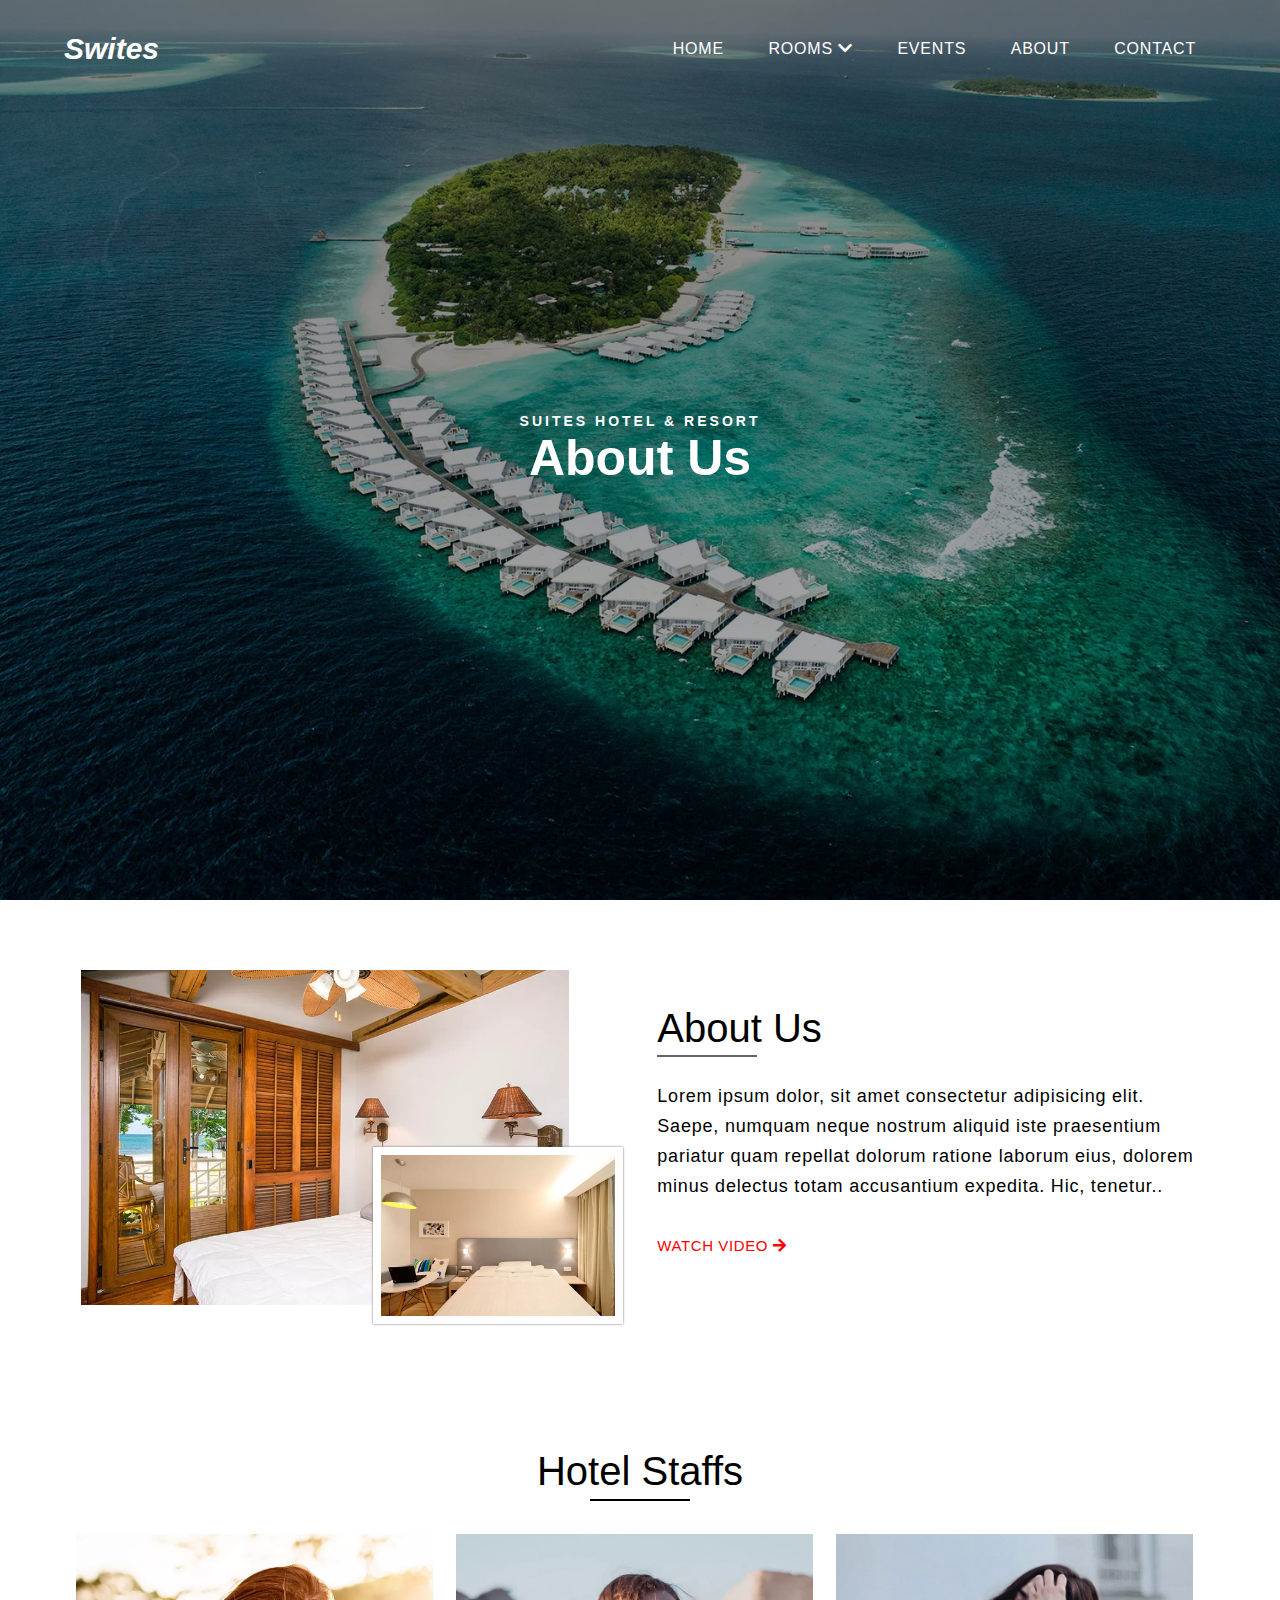
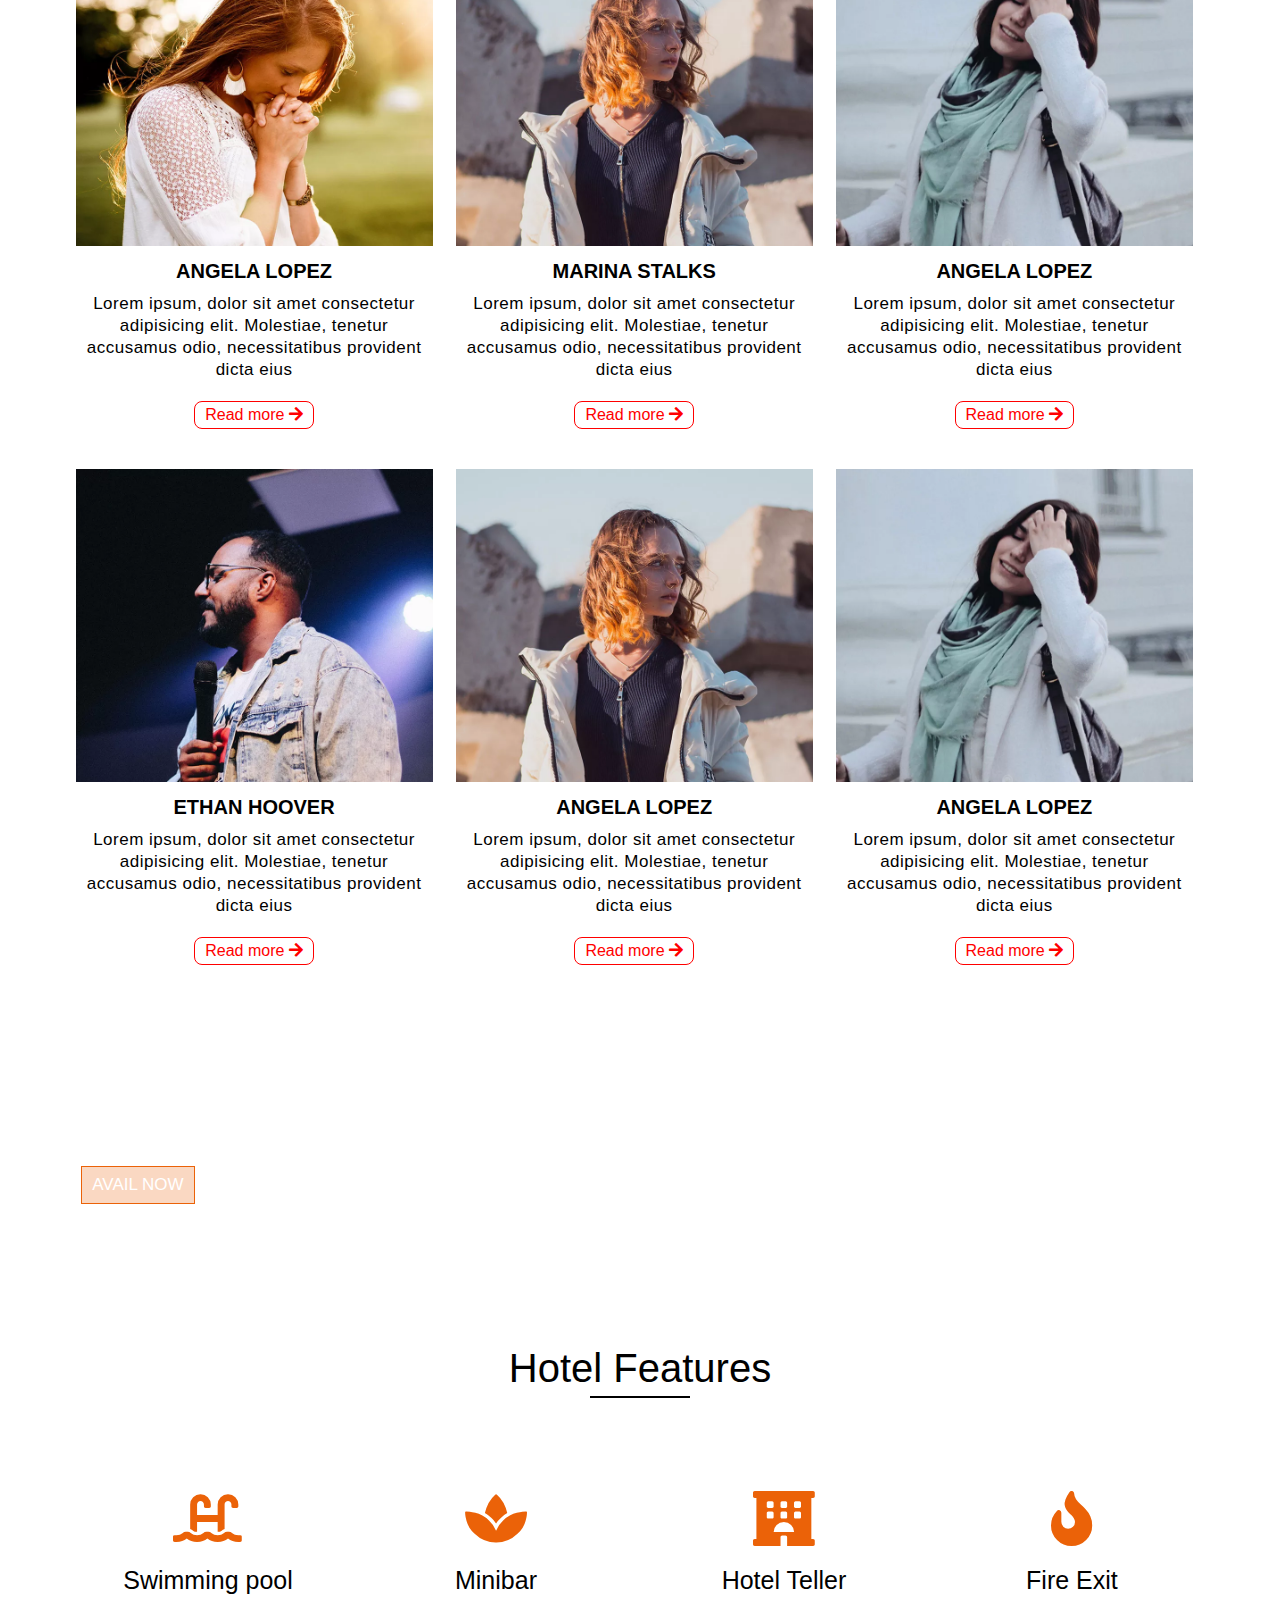
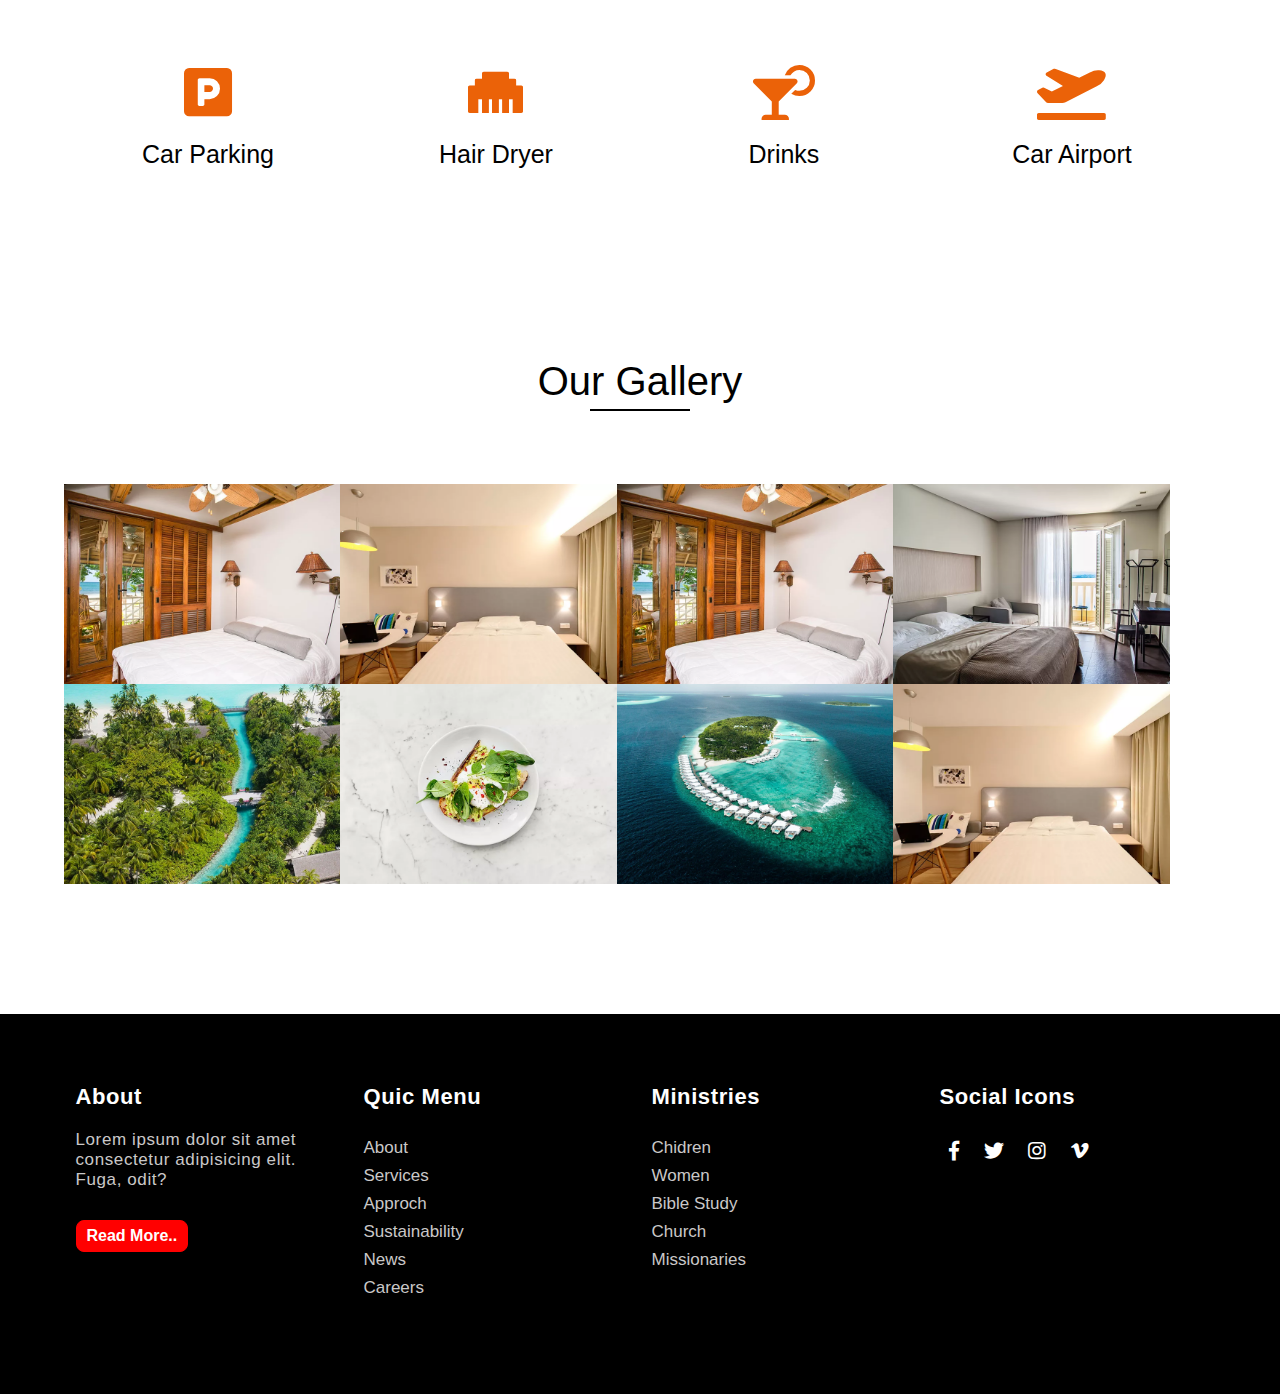
<file: about.html>
<!DOCTYPE html>
<html lang="en">
<head>
    <meta charset="UTF-8">
    <meta http-equiv="X-UA-Compatible" content="IE=edge">
    <meta name="viewport" content="width=device-width, initial-scale=1.0">
    <meta name="description" content="This is a agoni website. This design made by Mohammadullah Jewel">
    <title>Our Swites Website Design</title>

    <!-- ============================== CSS STYLESHEET ========================= -->
    <link rel="stylesheet" href="assets/css/animate.css">
    <link rel="stylesheet" href="assets/css/owl.carousel.min.css">
    <link rel="stylesheet" href="assets/fonts/FontAwesome/css/all.min.css">
    <link rel="stylesheet" href="assets/css/typograpy.css">
    <link rel="stylesheet" href="style.css">
    <link rel="stylesheet" href="assets/css/responsive.css">
</head>
<body>
    <!-- ======================= START HEADER SECTION ================ -->
    <section class="hero-section standard-hero">
        <header>
            <nav>
                <a href="index.html" class="logo">Swites</a>
                <ul class="menu">
                    <div class="close-btn"><i class="fas fa-times"></i></div>
                    <li><a class="activeBtn" href="index.html">Home</a></li>
                    <li class="dropdown" id="dropdown"><a href="#">Rooms <i class="fas fa-chevron-down"></i></a>
                        <ul class="dropdown-menu">
                            <li><a class="activeBtn" href="standardRooms.html">Standard Rooms</a></li>
                            <li><a class="activeBtn" href="familyRooms.html">Family Rooms</a></li>
                            <li><a class="activeBtn" href="singleRooms.html">Single Rooms</a></li>
                            <li class="dropdown2"><a class="activeBtn" href="rooms.html">Rooms <i class="fas fa-chevron-right"></i></a>
                                <ul class="sub-dropdown">
                                    <li><a class="activeBtn" href="america.html">America</a></li>
                                    <li><a class="activeBtn" href="europe.html">Europe</a></li>
                                    <li><a class="activeBtn" href="asia.html">Asia</a></li>
                                    <li><a class="activeBtn" href="africa.html">Africa</a></li>
                                </ul>
                            </li>
                        </ul>
                    </li>
                    <li><a class="activeBtn" href="events.html">Events</a></li>
                    <li><a class="activeBtn" href="about.html">About</a></li>
                    <li><a class="activeBtn" href="contact.html">Contact</a></li>
                </ul>
                <div class="open-btn"><i class="fas fa-bars"></i></div>
            </nav>
            <div class="hero-text">
                <small>Suites Hotel & Resort</small>
                <h2>About Us</h2>
            </div>
        </header>
    </section>
    <!-- ======================= END HEADER SECTION ================ -->
    <!-- ======================= START ABOUT SECTION ============== -->
    <section class="about-section sec-padding-3">
        <div class="container">
            <div class="row">
                <div class="col-md-6 col-lg-6">
                    <div class="video-img">
                        <img  class="v-img" src="assets/img/r1.png" alt="">
                        <img class="smallImg" src="assets/img/r2.png" alt="">
                    </div>
                </div>
                <div class="col-md-6 col-lg-6">
                    <div class="about-text">
                        <h2>About us</h2>
                        <p>Lorem ipsum dolor, sit amet consectetur adipisicing elit. Saepe, numquam neque nostrum aliquid iste praesentium pariatur quam repellat dolorum ratione laborum eius, dolorem minus delectus totam accusantium expedita. Hic, tenetur..</p>
                        <a href="#">Watch Video <i class="fas fa-arrow-right"></i></a>
                    </div>
                </div>
            </div>
        </div>
    </section>
    <!-- ======================= END ABOUT SECTION ============== -->
    <!-- ========================= START HOTEL STAFFS SECTION =================== -->
    <section class="staff-section sec-padding-3">
        <div class="container">
            <div class="title">
                <h2>Hotel Staffs</h2>
            </div>
            <div class="row2">
                <div class="col-lg-4 col-md-6">
                    <div class="staff-img">
                        <img src="assets/img/p1.png" alt="">
                    </div>
                    <div class="staff-text">
                        <h3>Angela Lopez</h3>
                        <p>Lorem ipsum, dolor sit amet consectetur adipisicing elit. Molestiae, tenetur accusamus odio, necessitatibus provident dicta eius </p>
                        <a href="#">Read more <i class="fas fa-arrow-right"></i></a>
                    </div>
                </div>
                <div class="col-lg-4 col-md-6">
                    <div class="staff-img">
                        <img src="assets/img/p3.png" alt="">
                    </div>
                    <div class="staff-text">
                        <h3>Marina Stalks</h3>
                        <p>Lorem ipsum, dolor sit amet consectetur adipisicing elit. Molestiae, tenetur accusamus odio, necessitatibus provident dicta eius </p>
                        <a href="#">Read more <i class="fas fa-arrow-right"></i></a>
                    </div>
                </div>
                <div class="col-lg-4 col-md-6">
                    <div class="staff-img">
                        <img src="assets/img/p2.png" alt="">
                    </div>
                    <div class="staff-text">
                        <h3>Angela Lopez</h3>
                        <p>Lorem ipsum, dolor sit amet consectetur adipisicing elit. Molestiae, tenetur accusamus odio, necessitatibus provident dicta eius </p>
                        <a href="#">Read more <i class="fas fa-arrow-right"></i></a>
                    </div>
                </div>
                <div class="col-lg-4 col-md-6">
                    <div class="staff-img">
                        <img src="assets/img/p4.png" alt="">
                    </div>
                    <div class="staff-text">
                        <h3>Ethan Hoover</h3>
                        <p>Lorem ipsum, dolor sit amet consectetur adipisicing elit. Molestiae, tenetur accusamus odio, necessitatibus provident dicta eius </p>
                        <a href="#">Read more <i class="fas fa-arrow-right"></i></a>
                    </div>
                </div>
                <div class="col-lg-4 col-md-6">
                    <div class="staff-img">
                        <img src="assets/img/p3.png" alt="">
                    </div>
                    <div class="staff-text">
                        <h3>Angela Lopez</h3>
                        <p>Lorem ipsum, dolor sit amet consectetur adipisicing elit. Molestiae, tenetur accusamus odio, necessitatibus provident dicta eius </p>
                        <a href="#">Read more <i class="fas fa-arrow-right"></i></a>
                    </div>
                </div>
                <div class="col-lg-4 col-md-6">
                    <div class="staff-img">
                        <img src="assets/img/p2.png" alt="">
                    </div>
                    <div class="staff-text">
                        <h3>Angela Lopez</h3>
                        <p>Lorem ipsum, dolor sit amet consectetur adipisicing elit. Molestiae, tenetur accusamus odio, necessitatibus provident dicta eius </p>
                        <a href="#">Read more <i class="fas fa-arrow-right"></i></a>
                    </div>
                </div>
            </div>
        </div>
    </section>
    <!-- ========================= END HOTEL STAFFS SECTION =================== -->
    <!-- ==================== START DISCOUNT SECTION ============== -->
    <section class="discount-section sec-padding-3">
        <div class="container">
            <div class="row">
                <div class="col-md-6 col-lg-6">
                    <div class="discount-text">
                        <h2>Summer Promo 50% Off</h2>
                        <a href="#">Avail Now</a>
                    </div>
                </div>
                <div class="col-md-6 col-lg-6">
                    <div class="discount-text">
                        <small>The Promo will start in</small>
                        <div class="promo-timer">
                            <div class="day timer">
                                <div class="num">00</div>
                                <div class="text">Days</div>
                            </div>
                            <div class="hour timer">
                                <div class="num">00</div>
                                <div class="text">hours</div>
                            </div>
                            <div class="min timer">
                                <div class="num">00</div>
                                <div class="text">minutes</div>
                            </div>
                            <div class="sec timer">
                                <div class="num">00</div>
                                <div class="text">seconds</div>
                            </div>
                        </div>
                    </div>
                </div>
            </div>
        </div>
    </section>
    <!-- ==================== END DISCOUNT SECTION ============== -->
    
    <!-- ================== START HOTEL SECTION =================== -->
    <section class="sec-padding-3">
        <div class="container">
            <div class="title">
                <h2>Hotel Features</h2>
            </div>
            <div class="hotel-box">
                <div class="row2">
                    <div class="col-sm-6 col-md-4 col-lg-3">
                        <div class="hotel-icon">
                            <i class="fas fa-swimming-pool"></i>
                            <h3>Swimming pool</h3>
                        </div>
                    </div>
                    <div class="col-sm-6 col-md-4 col-lg-3">
                        <div class="hotel-icon">
                            <i class="fas fa-spa"></i>
                            <h3>Minibar</h3>
                        </div>
                    </div>
                    <div class="col-sm-6 col-md-4 col-lg-3">
                        <div class="hotel-icon">
                            <i class="fas fa-hotel"></i>
                            <h3>Hotel Teller</h3>
                        </div>
                    </div>
                    <div class="col-sm-6 col-md-4 col-lg-3">
                        <div class="hotel-icon">
                            <i class="fas fa-fire"></i>
                            <h3>Fire Exit</h3>
                        </div>
                    </div>
                    <div class="col-sm-6 col-md-4 col-lg-3">
                        <div class="hotel-icon">
                            <i class="fas fa-parking"></i>
                            <h3>Car Parking</h3>
                        </div>
                    </div>
                    <div class="col-sm-6 col-md-4 col-lg-3">
                        <div class="hotel-icon">
                            <i class="fas fa-ethernet"></i>
                            <h3>Hair Dryer</h3>
                        </div>
                    </div>
                    <div class="col-sm-6 col-md-4 col-lg-3">
                        <div class="hotel-icon">
                            <i class="fas fa-cocktail"></i>
                            <h3>Drinks</h3>
                        </div>
                    </div>
                    <div class="col-sm-6 col-md-4 col-lg-3">
                        <div class="hotel-icon">
                            <i class="fas fa-plane-departure"></i>
                            <h3>Car Airport</h3>
                        </div>
                    </div>
                </div>
            </div>
        </div>
    </section>
    <!-- ================== END HOTEL SECTION =================== -->
    <!-- ================== START GALLERY SECTION ================ -->
    <section class="gallery-section sec-padding-3">
        <div class="our-gallery">
            <div class="container">
                <div class="title">
                    <h2>Our Gallery</h2>
                </div>
                <div class="gallery-img">
                    <div class="row2">
                        <div class="gl-img"><img src="assets/img/r1.png" alt=""></div>
                        <div class="gl-img"><img src="assets/img/r2.png" alt=""></div>
                        <div class="gl-img"><img src="assets/img/r3.png" alt=""></div>
                        <div class="gl-img"><img src="assets/img/r4.png" alt=""></div>
                        <div class="gl-img"><img src="assets/img/r5.png" alt=""></div>
                        <div class="gl-img"><img src="assets/img/r6.png" alt=""></div>
                        <div class="gl-img"><img src="assets/img/xhero_1.jpg.pagespeed.ic.WnC_CEjW9b.webp" alt=""></div>
                        <div class="gl-img"><img src="assets/img/r2.png" alt=""></div>
                    </div>
                </div>
            </div>
        </div>
    </section>
    <!-- ================== END GALLERY SECTION ================ -->
    <!-- ========================= START FOOTER SECTION ======= -->
    <footer class="sec-padding-3">
        <div class="container">
            <div class="row2">
                <div class="col-md-6 col-lg-3">
                    <div class="footer-content">
                        <h3>About</h3>
                        <p>Lorem ipsum dolor sit amet consectetur adipisicing elit. Fuga, odit?</p>
                        <a href="#" class="f-btn">Read More..</a>
                    </div>
                </div>
                <div class="col-md-6 col-lg-3">
                    <div class="footer-content">
                        <h3>Quic Menu</h3>
                        <ul>
                            <li><a href="#">About</a></li>
                            <li><a href="#">Services</a></li>
                            <li><a href="#">Approch</a></li>
                            <li><a href="#">Sustainability</a></li>
                            <li><a href="#">News</a></li>
                            <li><a href="#">Careers</a></li>
                        </ul>
                    </div>
                </div>
                <div class="col-md-6 col-lg-3">
                    <div class="footer-content">
                        <h3>Ministries</h3>
                        <ul>
                            <li><a href="#">Chidren</a></li>
                            <li><a href="#">Women</a></li>
                            <li><a href="#">Bible Study</a></li>
                            <li><a href="#">Church</a></li>
                            <li><a href="#">Missionaries</a></li>
                        </ul>
                    </div>
                </div>
                <div class="col-md-6 col-lg-3">
                    <div class="footer-content">
                        <h3>Social Icons</h3>
                        <div class="social-icons">
                            <a href="#"><i class="fab fa-facebook-f"></i></a>
                            <a href="#"><i class="fab fa-twitter"></i></a>
                            <a href="#"><i class="fab fa-instagram"></i></a>
                            <a href="#"><i class="fab fa-vimeo-v"></i></a>
                        </div>
                    </div>
                </div>
            </div>
            <div class="copyright-text">
                <p>Copyright &copy; 2021 All rights reserved | This template is redesigned by <i class="fas fa-heart"></i> Mohammadullah Jewel.</p>
            </div>
        </div>
    </footer>
    <!-- ========================= END FOOTER SECTION ====== -->






    <!-- ===================================== JAVASCRIPT ==================== -->
    <script src="assets/js/jquery-3.6.0.min.js"></script>
    <script src="assets/js/owl.carousel.min.js"></script>
    <script src="assets/js/wow.min.js"></script>
    <script src="assets/js/custom.js"></script>
</body>
</html>
</file>
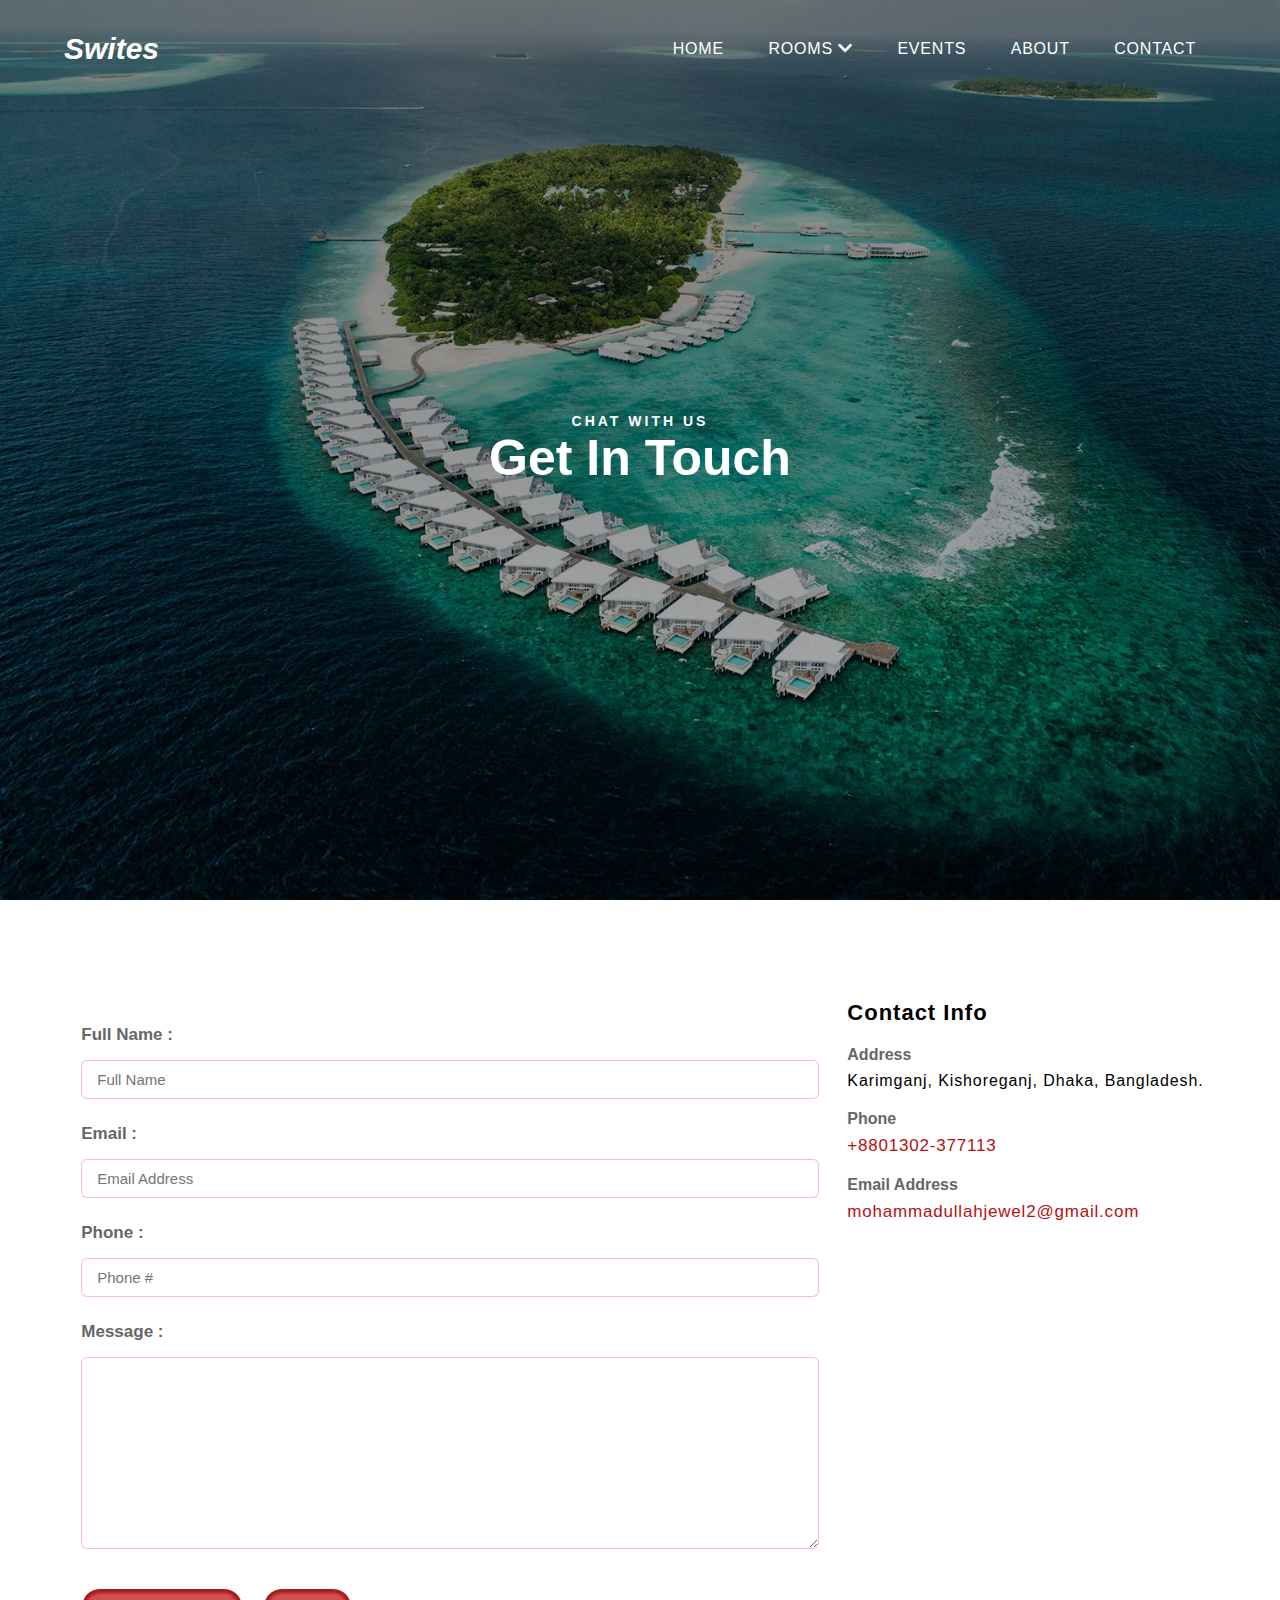
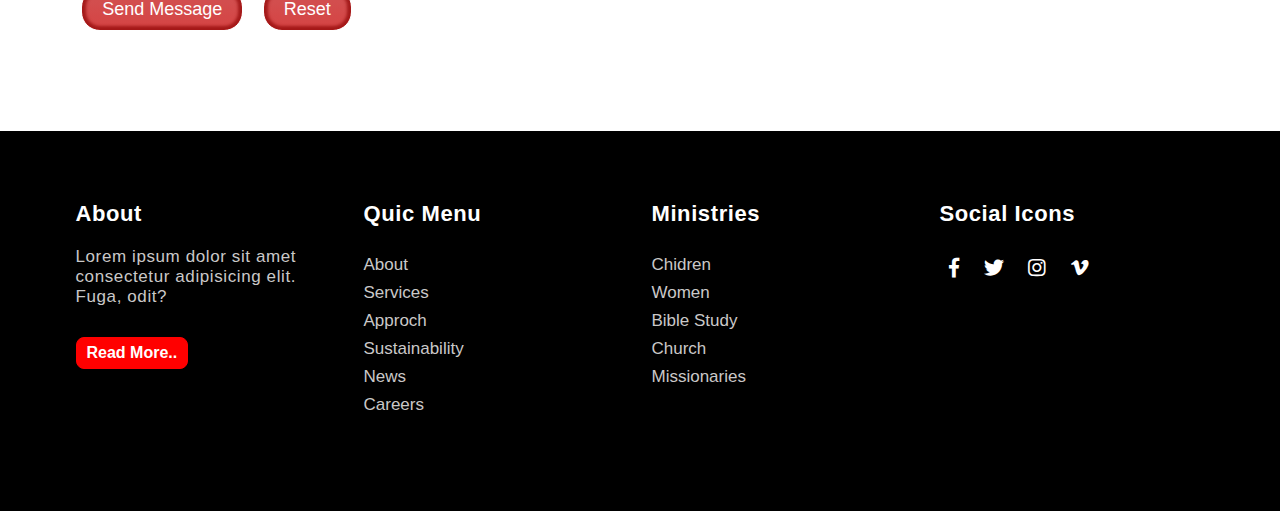
<file: contact.html>
<!DOCTYPE html>
<html lang="en">
<head>
    <meta charset="UTF-8">
    <meta http-equiv="X-UA-Compatible" content="IE=edge">
    <meta name="viewport" content="width=device-width, initial-scale=1.0">
    <meta name="description" content="This is a agoni website. This design made by Mohammadullah Jewel">
    <title>Our Swites Website Design</title>

    <!-- ============================== CSS STYLESHEET ========================= -->
    <link rel="stylesheet" href="assets/css/animate.css">
    <link rel="stylesheet" href="assets/css/owl.carousel.min.css">
    <link rel="stylesheet" href="assets/fonts/FontAwesome/css/all.min.css">
    <link rel="stylesheet" href="assets/css/typograpy.css">
    <link rel="stylesheet" href="style.css">
    <link rel="stylesheet" href="assets/css/responsive.css">
</head>
<body>
    <!-- ======================= START HEADER SECTION ================ -->
    <section class="hero-section standard-hero">
        <header>
            <nav>
                <a href="index.html" class="logo">Swites</a>
                <ul class="menu">
                    <div class="close-btn"><i class="fas fa-times"></i></div>
                    <li><a class="activeBtn" href="index.html">Home</a></li>
                    <li class="dropdown" id="dropdown"><a href="#">Rooms <i class="fas fa-chevron-down"></i></a>
                        <ul class="dropdown-menu">
                            <li><a class="activeBtn" href="standardRooms.html">Standard Rooms</a></li>
                            <li><a class="activeBtn" href="familyRooms.html">Family Rooms</a></li>
                            <li><a class="activeBtn" href="singleRooms.html">Single Rooms</a></li>
                            <li class="dropdown2"><a class="activeBtn" href="rooms.html">Rooms <i class="fas fa-chevron-right"></i></a>
                                <ul class="sub-dropdown">
                                    <li><a class="activeBtn" href="america.html">America</a></li>
                                    <li><a class="activeBtn" href="europe.html">Europe</a></li>
                                    <li><a class="activeBtn" href="asia.html">Asia</a></li>
                                    <li><a class="activeBtn" href="africa.html">Africa</a></li>
                                </ul>
                            </li>
                        </ul>
                    </li>
                    <li><a class="activeBtn" href="events.html">Events</a></li>
                    <li><a class="activeBtn" href="about.html">About</a></li>
                    <li><a class="activeBtn" href="contact.html">Contact</a></li>
                </ul>
                <div class="open-btn"><i class="fas fa-bars"></i></div>
            </nav>
            <div class="hero-text">
                <small>Chat with us</small>
                <h2>Get In Touch</h2>
            </div>
        </header>
    </section>
    <!-- ======================= END HEADER SECTION ================ -->
    <!-- ========================== START CONTACT SECTION ============= -->
    <section class="sec-padding-3 contact-section">
        <div class="container">
            <div class="row2">
                <div class="col-lg-7 col-md-12">
                    <div class="contact-form">
                        <form action="#" method="POST">
                            <div class="form-box">
                                <label for="name">Full Name : </label>
                                <input type="text" id="name" placeholder="Full Name" required>
                            </div>
                            <div class="form-box">
                                <label for="email">Email :</label>
                                <input type="email" id="email" placeholder="Email Address " required>
                            </div>
                            <div class="form-box">
                                <label for="phone">Phone :</label>
                                <input type="text" placeholder="Phone #" required>
                            </div>
                            <div class="form-box">
                                <label for="message">Message :</label>
                                <textarea name="" id="message" cols="30" rows="10" required></textarea>
                            </div>
                            <input type="submit" value="Send Message">
                            <input type="reset" value="Reset">
                        </form>
                    </div>
                </div>
                <div class="col-lg-4 col-md-12">
                    <div class="contact-info">
                        <h3>Contact Info</h3>
                        <h5>Address </h5>
                        <p>Karimganj, Kishoreganj, Dhaka, Bangladesh.</p>
                        <h5>Phone </h5>
                        <p class="red">+8801302-377113</p>
                        <h5>Email Address</h5>
                        <p class="red">mohammadullahjewel2@gmail.com</p>
                    </div>
                </div>
            </div>
        </div>
    </section>
    <!-- ========================== END CONTACT SECTION ============= -->






    <!-- ========================= START FOOTER SECTION ======= -->
    <footer class="sec-padding-3">
        <div class="container">
            <div class="row2">
                <div class="col-md-6 col-lg-3">
                    <div class="footer-content">
                        <h3>About</h3>
                        <p>Lorem ipsum dolor sit amet consectetur adipisicing elit. Fuga, odit?</p>
                        <a href="#" class="f-btn">Read More..</a>
                    </div>
                </div>
                <div class="col-md-6 col-lg-3">
                    <div class="footer-content">
                        <h3>Quic Menu</h3>
                        <ul>
                            <li><a href="#">About</a></li>
                            <li><a href="#">Services</a></li>
                            <li><a href="#">Approch</a></li>
                            <li><a href="#">Sustainability</a></li>
                            <li><a href="#">News</a></li>
                            <li><a href="#">Careers</a></li>
                        </ul>
                    </div>
                </div>
                <div class="col-md-6 col-lg-3">
                    <div class="footer-content">
                        <h3>Ministries</h3>
                        <ul>
                            <li><a href="#">Chidren</a></li>
                            <li><a href="#">Women</a></li>
                            <li><a href="#">Bible Study</a></li>
                            <li><a href="#">Church</a></li>
                            <li><a href="#">Missionaries</a></li>
                        </ul>
                    </div>
                </div>
                <div class="col-md-6 col-lg-3">
                    <div class="footer-content">
                        <h3>Social Icons</h3>
                        <div class="social-icons">
                            <a href="#"><i class="fab fa-facebook-f"></i></a>
                            <a href="#"><i class="fab fa-twitter"></i></a>
                            <a href="#"><i class="fab fa-instagram"></i></a>
                            <a href="#"><i class="fab fa-vimeo-v"></i></a>
                        </div>
                    </div>
                </div>
            </div>
            <div class="copyright-text">
                <p>Copyright &copy; 2021 All rights reserved | This template is redesigned by <i class="fas fa-heart"></i> Mohammadullah Jewel.</p>
            </div>
        </div>
    </footer>
    <!-- ========================= END FOOTER SECTION ====== -->






    <!-- ===================================== JAVASCRIPT ==================== -->
    <script src="assets/js/jquery-3.6.0.min.js"></script>
    <script src="assets/js/owl.carousel.min.js"></script>
    <script src="assets/js/wow.min.js"></script>
    <script src="assets/js/custom.js"></script>
</body>
</html>
</file>
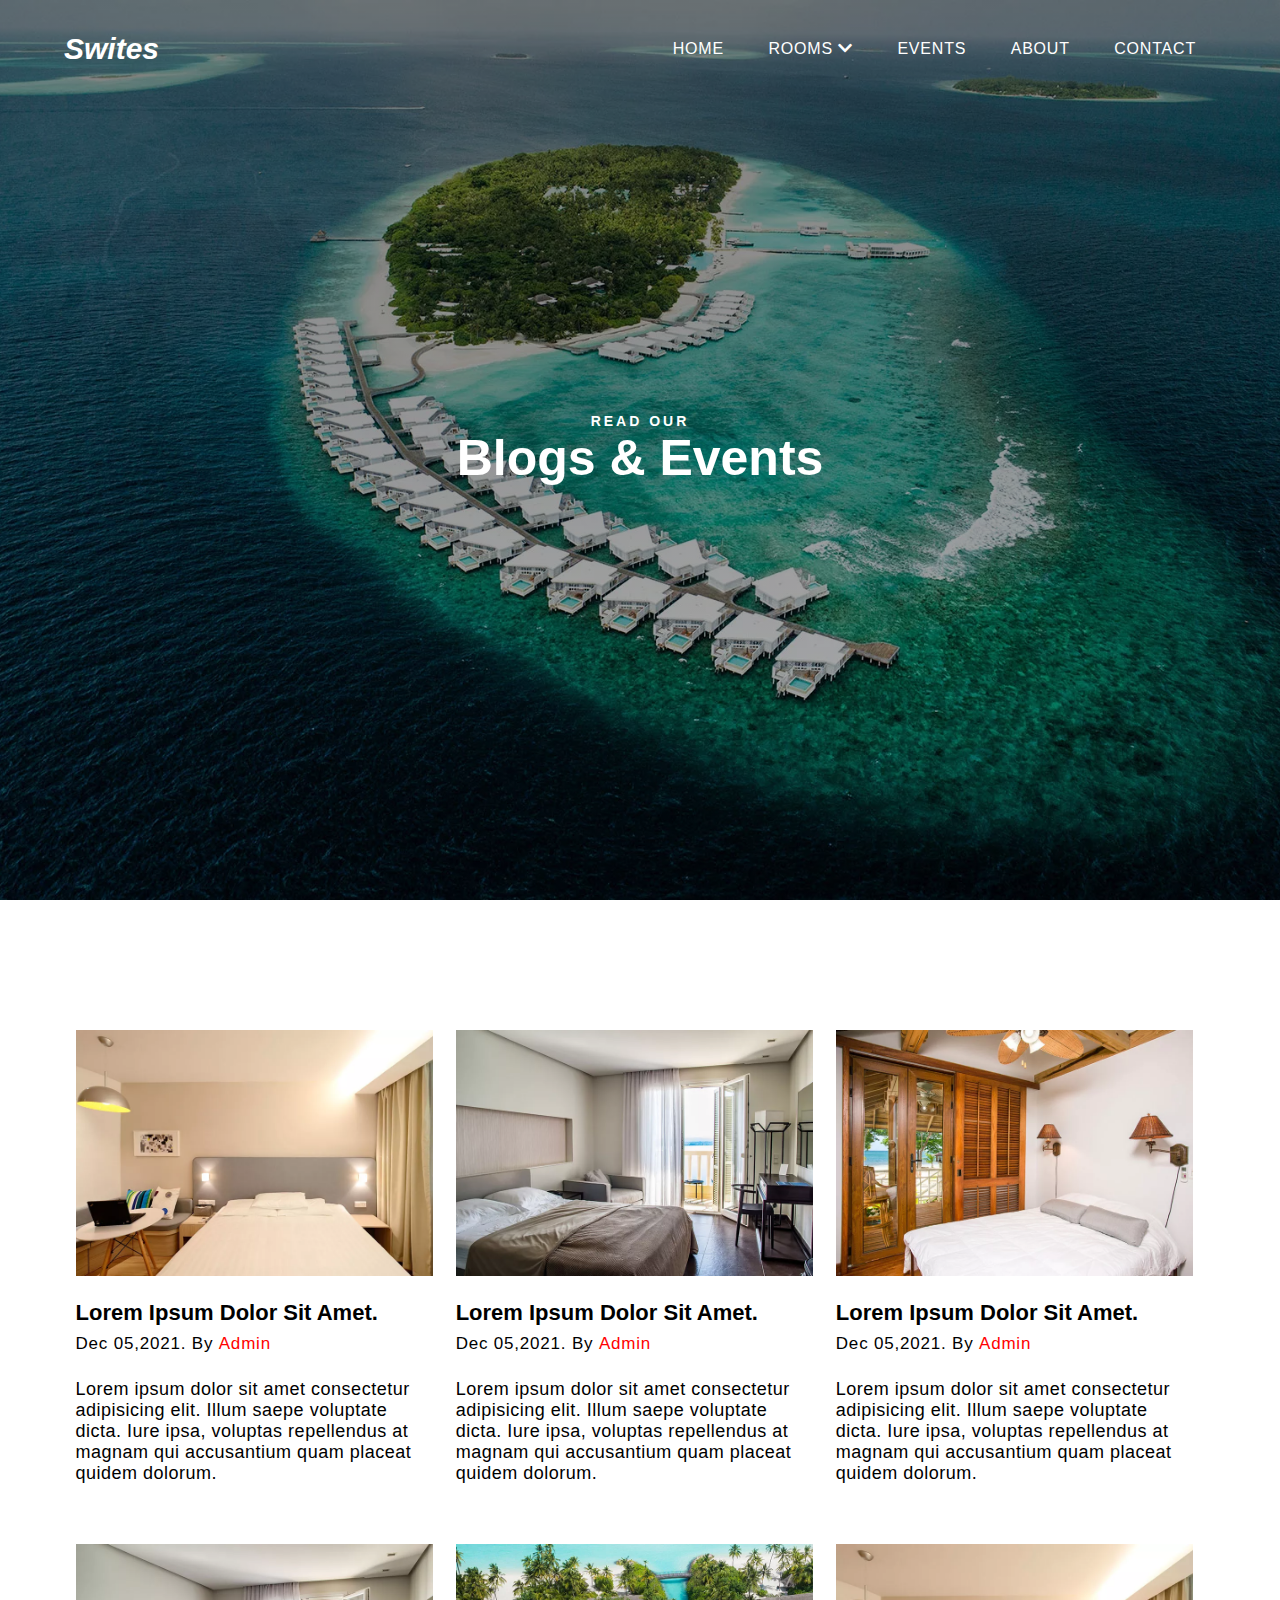
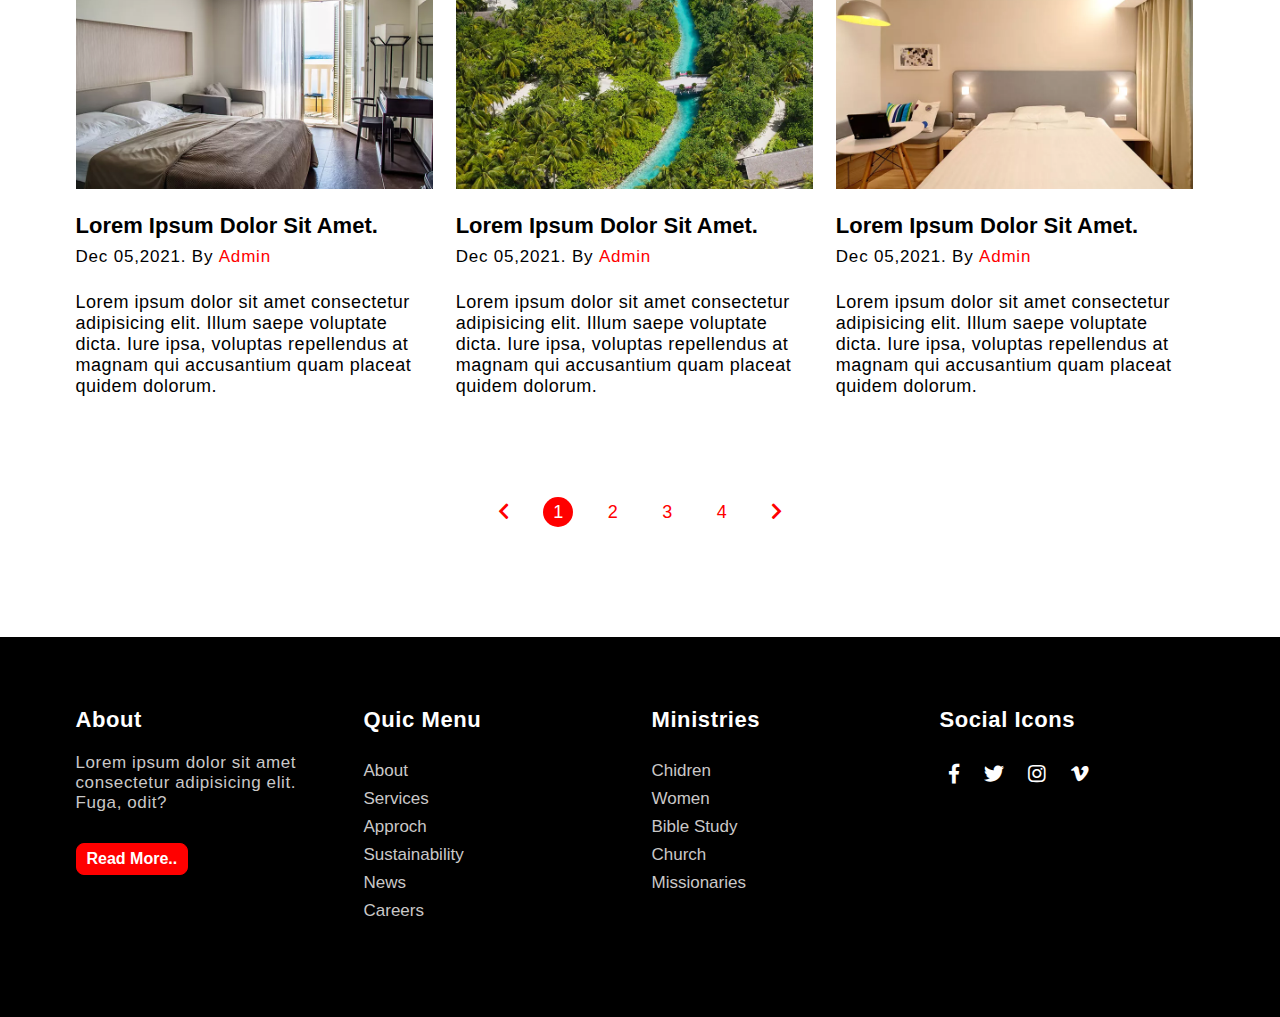
<file: events.html>
<!DOCTYPE html>
<html lang="en">
<head>
    <meta charset="UTF-8">
    <meta http-equiv="X-UA-Compatible" content="IE=edge">
    <meta name="viewport" content="width=device-width, initial-scale=1.0">
    <meta name="description" content="This is a agoni website. This design made by Mohammadullah Jewel">
    <title>Our Swites Website Design</title>

    <!-- ============================== CSS STYLESHEET ========================= -->
    <link rel="stylesheet" href="assets/css/animate.css">
    <link rel="stylesheet" href="assets/css/owl.carousel.min.css">
    <link rel="stylesheet" href="assets/fonts/FontAwesome/css/all.min.css">
    <link rel="stylesheet" href="assets/css/typograpy.css">
    <link rel="stylesheet" href="style.css">
    <link rel="stylesheet" href="assets/css/responsive.css">
</head>
<body>
    <!-- ======================= START HEADER SECTION ================ -->
    <section class="hero-section standard-hero">
        <header>
            <nav>
                <a href="index.html" class="logo">Swites</a>
                <ul class="menu">
                    <div class="close-btn"><i class="fas fa-times"></i></div>
                    <li><a class="activeBtn" href="index.html">Home</a></li>
                    <li class="dropdown" id="dropdown"><a href="#">Rooms <i class="fas fa-chevron-down"></i></a>
                        <ul class="dropdown-menu">
                            <li><a class="activeBtn" href="standardRooms.html">Standard Rooms</a></li>
                            <li><a class="activeBtn" href="familyRooms.html">Family Rooms</a></li>
                            <li><a class="activeBtn" href="singleRooms.html">Single Rooms</a></li>
                            <li class="dropdown2"><a class="activeBtn" href="rooms.html">Rooms <i class="fas fa-chevron-right"></i></a>
                                <ul class="sub-dropdown">
                                    <li><a class="activeBtn" href="america.html">America</a></li>
                                    <li><a class="activeBtn" href="europe.html">Europe</a></li>
                                    <li><a class="activeBtn" href="asia.html">Asia</a></li>
                                    <li><a class="activeBtn" href="africa.html">Africa</a></li>
                                </ul>
                            </li>
                        </ul>
                    </li>
                    <li><a class="activeBtn" href="events.html">Events</a></li>
                    <li><a class="activeBtn" href="about.html">About</a></li>
                    <li><a class="activeBtn" href="contact.html">Contact</a></li>
                </ul>
                <div class="open-btn"><i class="fas fa-bars"></i></div>
            </nav>
            <div class="hero-text">
                <small>Read Our</small>
                <h2>Blogs & Events</h2>
            </div>
        </header>
    </section>
    <!-- ======================= END HEADER SECTION ================ -->
    <!-- ======================== START UPCOMMING EVENT SECTION ============= -->
    <section class="upcomming-section sec-padding-3">
        <div class="container">
            <div class="upcomming-box">
                <div class="row2">
                    <div class="col-md-6 col-lg-4">
                        <div class="event-img">
                            <img src="assets/img/r2.png" alt="">
                        </div>
                        <div class="event-text">
                            <h3>Lorem ipsum dolor sit amet.</h3>
                            <h5>Dec 05,2021. By <a href="#">Admin</a></h5>
                            <p>Lorem ipsum dolor sit amet consectetur adipisicing elit. Illum saepe voluptate dicta. Iure ipsa, voluptas repellendus at magnam qui accusantium quam placeat quidem dolorum.</p>
                        </div>
                    </div>
                    <div class="col-md-6 col-lg-4">
                        <div class="event-img">
                            <img src="assets/img/r4.png" alt="">
                        </div>
                        <div class="event-text">
                            <h3>Lorem ipsum dolor sit amet.</h3>
                            <h5>Dec 05,2021. By <a href="#">Admin</a></h5>
                            <p>Lorem ipsum dolor sit amet consectetur adipisicing elit. Illum saepe voluptate dicta. Iure ipsa, voluptas repellendus at magnam qui accusantium quam placeat quidem dolorum.</p>
                        </div>
                    </div>
                    <div class="col-md-6 col-lg-4">
                        <div class="event-img">
                            <img src="assets/img/r1.png" alt="">
                        </div>
                        <div class="event-text">
                            <h3>Lorem ipsum dolor sit amet.</h3>
                            <h5>Dec 05,2021. By <a href="#">Admin</a></h5>
                            <p>Lorem ipsum dolor sit amet consectetur adipisicing elit. Illum saepe voluptate dicta. Iure ipsa, voluptas repellendus at magnam qui accusantium quam placeat quidem dolorum.</p>
                        </div>
                    </div>
                    <div class="col-md-6 col-lg-4">
                        <div class="event-img">
                            <img src="assets/img/r4.png" alt="">
                        </div>
                        <div class="event-text">
                            <h3>Lorem ipsum dolor sit amet.</h3>
                            <h5>Dec 05,2021. By <a href="#">Admin</a></h5>
                            <p>Lorem ipsum dolor sit amet consectetur adipisicing elit. Illum saepe voluptate dicta. Iure ipsa, voluptas repellendus at magnam qui accusantium quam placeat quidem dolorum.</p>
                        </div>
                    </div>
                    <div class="col-md-6 col-lg-4">
                        <div class="event-img">
                            <img src="assets/img/r5.png" alt="">
                        </div>
                        <div class="event-text">
                            <h3>Lorem ipsum dolor sit amet.</h3>
                            <h5>Dec 05,2021. By <a href="#">Admin</a></h5>
                            <p>Lorem ipsum dolor sit amet consectetur adipisicing elit. Illum saepe voluptate dicta. Iure ipsa, voluptas repellendus at magnam qui accusantium quam placeat quidem dolorum.</p>
                        </div>
                    </div>
                    <div class="col-md-6 col-lg-4">
                        <div class="event-img">
                            <img src="assets/img/r2.png" alt="">
                        </div>
                        <div class="event-text">
                            <h3>Lorem ipsum dolor sit amet.</h3>
                            <h5>Dec 05,2021. By <a href="#">Admin</a></h5>
                            <p>Lorem ipsum dolor sit amet consectetur adipisicing elit. Illum saepe voluptate dicta. Iure ipsa, voluptas repellendus at magnam qui accusantium quam placeat quidem dolorum.</p>
                        </div>
                    </div>
                </div>
            </div>
        </div>
    </section>
    <div class="container">
        <div class="pagination">
            <ul>
                <li><a href="#"><i class="fas fa-chevron-left"></i></a></li>
                <li><a href="#" class="active">1</a></li>
                <li><a href="#">2</a></li>
                <li><a href="#">3</a></li>
                <li><a href="#">4</a></li>
                <li><a href="#"><i class="fas fa-chevron-right"></i></a></li>
            </ul>
        </div>
    </div>
    <!-- ======================== END UPCOMMING EVENT SECTION ======== -->
    <!-- ========================= START FOOTER SECTION ======= -->
    <footer class="sec-padding-3">
        <div class="container">
            <div class="row2">
                <div class="col-md-6 col-lg-3">
                    <div class="footer-content">
                        <h3>About</h3>
                        <p>Lorem ipsum dolor sit amet consectetur adipisicing elit. Fuga, odit?</p>
                        <a href="#" class="f-btn">Read More..</a>
                    </div>
                </div>
                <div class="col-md-6 col-lg-3">
                    <div class="footer-content">
                        <h3>Quic Menu</h3>
                        <ul>
                            <li><a href="#">About</a></li>
                            <li><a href="#">Services</a></li>
                            <li><a href="#">Approch</a></li>
                            <li><a href="#">Sustainability</a></li>
                            <li><a href="#">News</a></li>
                            <li><a href="#">Careers</a></li>
                        </ul>
                    </div>
                </div>
                <div class="col-md-6 col-lg-3">
                    <div class="footer-content">
                        <h3>Ministries</h3>
                        <ul>
                            <li><a href="#">Chidren</a></li>
                            <li><a href="#">Women</a></li>
                            <li><a href="#">Bible Study</a></li>
                            <li><a href="#">Church</a></li>
                            <li><a href="#">Missionaries</a></li>
                        </ul>
                    </div>
                </div>
                <div class="col-md-6 col-lg-3">
                    <div class="footer-content">
                        <h3>Social Icons</h3>
                        <div class="social-icons">
                            <a href="#"><i class="fab fa-facebook-f"></i></a>
                            <a href="#"><i class="fab fa-twitter"></i></a>
                            <a href="#"><i class="fab fa-instagram"></i></a>
                            <a href="#"><i class="fab fa-vimeo-v"></i></a>
                        </div>
                    </div>
                </div>
            </div>
            <div class="copyright-text">
                <p>Copyright &copy; 2021 All rights reserved | This template is redesigned by <i class="fas fa-heart"></i> Mohammadullah Jewel.</p>
            </div>
        </div>
    </footer>
    <!-- ========================= END FOOTER SECTION ====== -->






    <!-- ===================================== JAVASCRIPT ==================== -->
    <script src="assets/js/jquery-3.6.0.min.js"></script>
    <script src="assets/js/owl.carousel.min.js"></script>
    <script src="assets/js/wow.min.js"></script>
    <script src="assets/js/custom.js"></script>
</body>
</html>
</file>
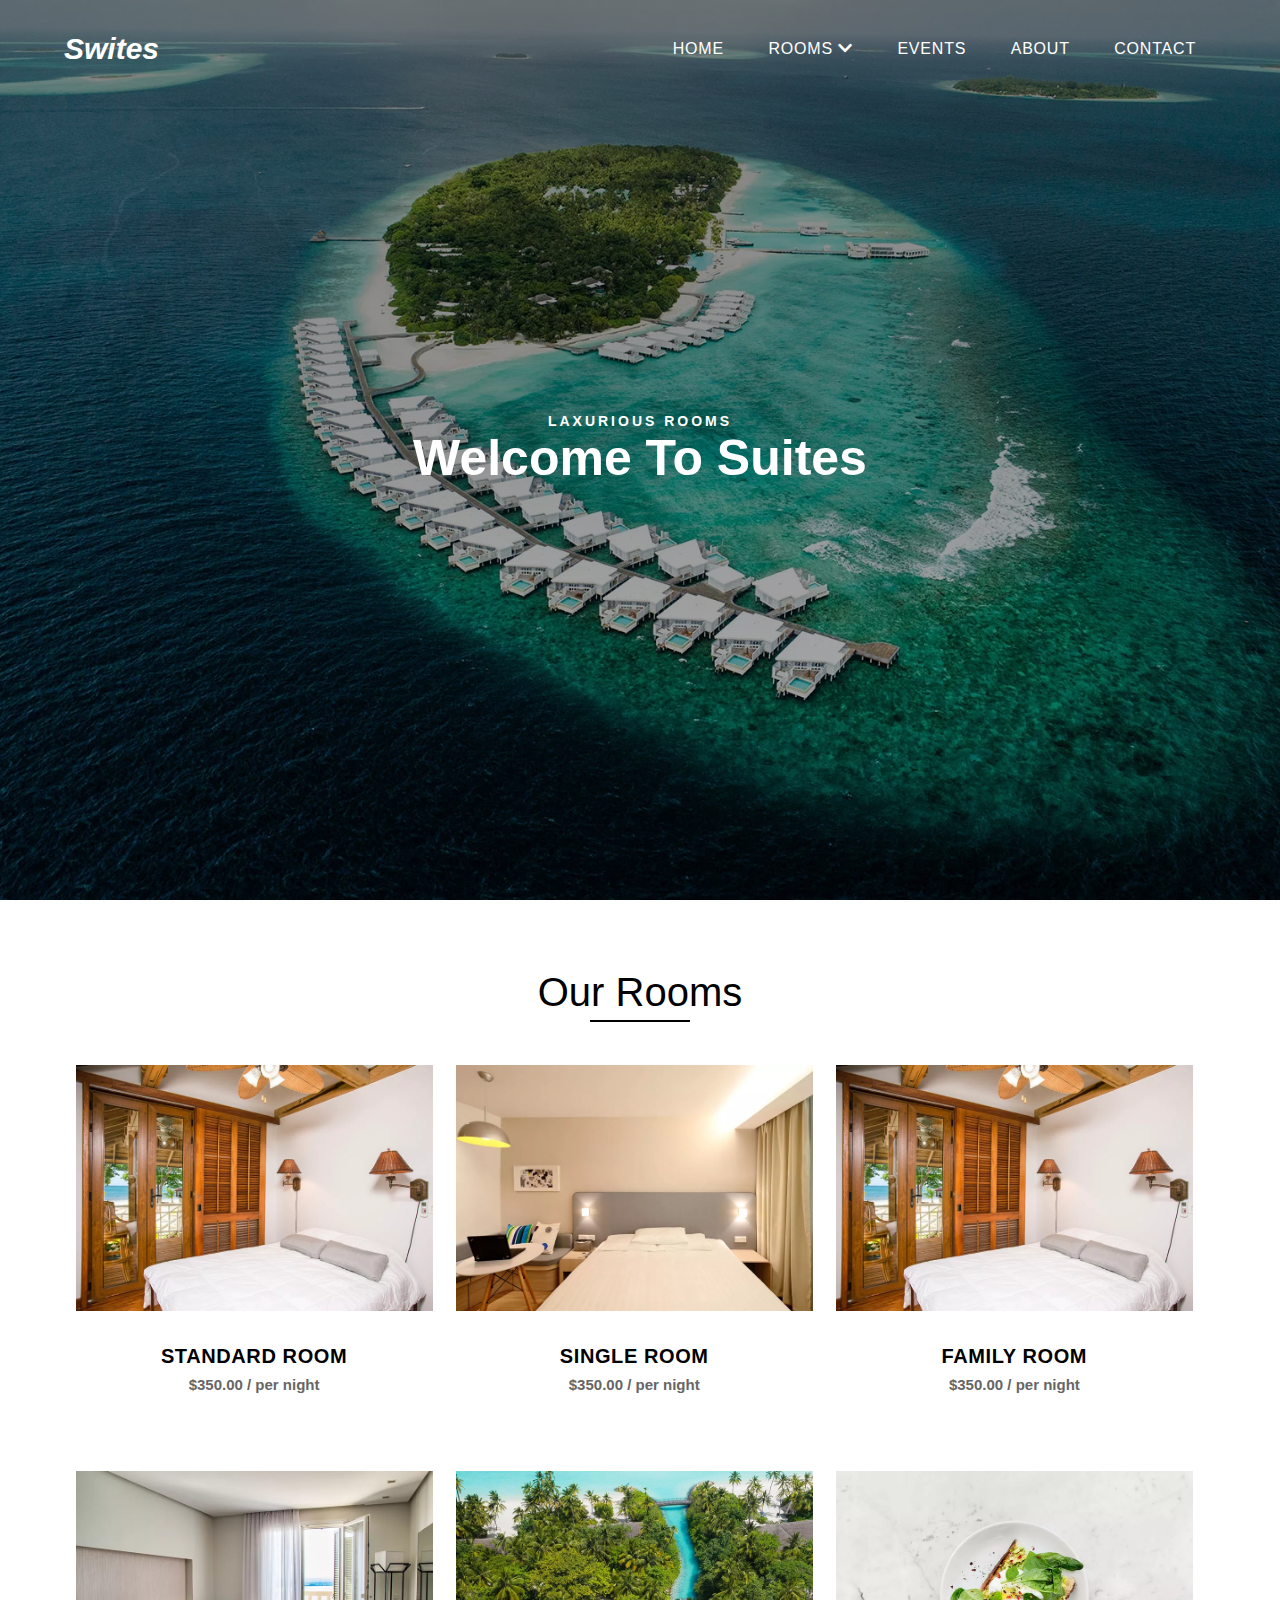
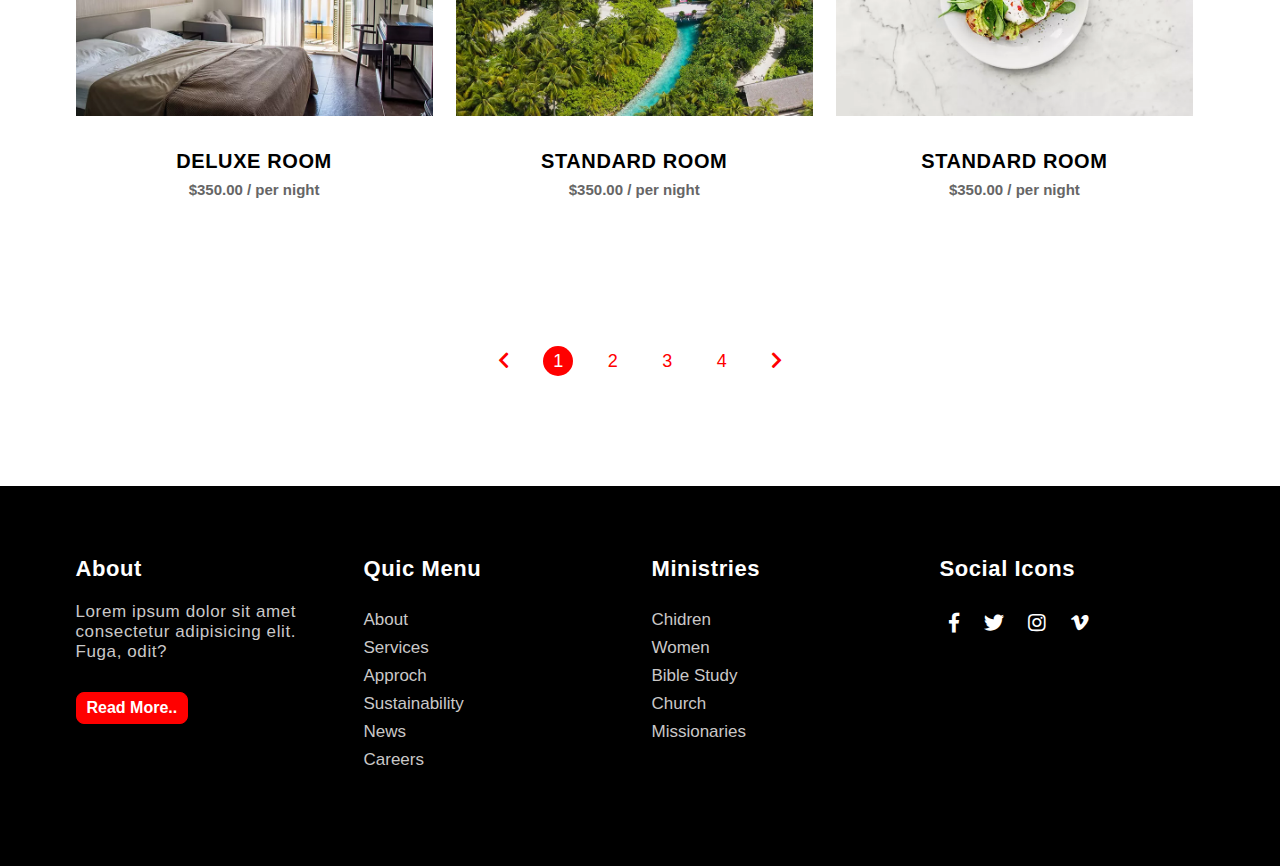
<file: standardRooms.html>
<!DOCTYPE html>
<html lang="en">
<head>
    <meta charset="UTF-8">
    <meta http-equiv="X-UA-Compatible" content="IE=edge">
    <meta name="viewport" content="width=device-width, initial-scale=1.0">
    <meta name="description" content="This is a agoni website. This design made by Mohammadullah Jewel">
    <title>Our Swites Website Design</title>

    <!-- ============================== CSS STYLESHEET ========================= -->
    <link rel="stylesheet" href="assets/css/animate.css">
    <link rel="stylesheet" href="assets/css/owl.carousel.min.css">
    <link rel="stylesheet" href="assets/fonts/FontAwesome/css/all.min.css">
    <link rel="stylesheet" href="assets/css/typograpy.css">
    <link rel="stylesheet" href="style.css">
    <link rel="stylesheet" href="assets/css/responsive.css">
</head>
<body>
    <!-- ======================= START HEADER SECTION ================ -->
    <section class="hero-section standard-hero">
        <header>
            <nav>
                <a href="index.html" class="logo">Swites</a>
                <ul class="menu">
                    <div class="close-btn"><i class="fas fa-times"></i></div>
                    <li><a class="activeBtn" href="index.html">Home</a></li>
                    <li class="dropdown" id="dropdown"><a class="activeBtn" href="#">Rooms <i class="fas fa-chevron-down"></i></a>
                        <ul class="dropdown-menu">
                            <li><a class="activeBtn" href="standardRooms.html">Standard Rooms</a></li>
                            <li><a class="activeBtn" href="familyRooms.html">Family Rooms</a></li>
                            <li><a class="activeBtn" href="singleRooms.html">Single Rooms</a></li>
                            <li class="dropdown2"><a class="activeBtn" href="rooms.html">Rooms <i class="fas fa-chevron-right"></i></a>
                                <ul class="sub-dropdown">
                                    <li><a class="activeBtn" href="america.html">America</a></li>
                                    <li><a class="activeBtn" href="europe.html">Europe</a></li>
                                    <li><a class="activeBtn" href="asia.html">Asia</a></li>
                                    <li><a class="activeBtn" href="africa.html">Africa</a></li>
                                </ul>
                            </li>
                        </ul>
                    </li>
                    <li><a class="activeBtn" href="events.html">Events</a></li>
                    <li><a class="activeBtn" href="about.html">About</a></li>
                    <li><a class="activeBtn" href="contact.html">Contact</a></li>
                </ul>
                <div class="open-btn"><i class="fas fa-bars"></i></div>
            </nav>
            <div class="hero-text">
                <small>laxurious rooms</small>
                <h2>Welcome to suites</h2>
            </div>
        </header>
    </section>
    <!-- ======================= END HEADER SECTION ================ -->
    <!-- ======================== START ROOM SECTION ============= -->
    <section class="sec-padding-3">
        <div class="container">
            <div class="title">
                <h2>Our Rooms</h2>
            </div>
            <div class="rooms-box">
                <div class="row2">
                    <div class="col-md-6 col-lg-4">
                        <div class="our-rooms">
                            <div class="img">
                                <img src="assets/img/r1.png" alt="">
                            </div>
                            <div class="rooms-text">
                                <h3>Standard Room</h3>
                                <small>$350.00 / per night</small>
                            </div>
                        </div>
                    </div>
                    <div class="col-md-6 col-lg-4">
                        <div class="our-rooms">
                            <div class="img">
                                <img src="assets/img/r2.png" alt="">
                            </div>
                            <div class="rooms-text">
                                <h3>Single Room</h3>
                                <small>$350.00 / per night</small>
                            </div>
                        </div>
                    </div>
                    <div class="col-md-6 col-lg-4">
                       <div class="our-rooms">
                        <div class="img">
                            <img src="assets/img/r3.png" alt="">
                        </div>
                        <div class="rooms-text">
                            <h3>Family Room</h3>
                            <small>$350.00 / per night</small>
                        </div>
                       </div>
                    </div>
                    <div class="col-md-6 col-lg-4">
                        <div class="our-rooms">
                            <div class="img">
                                <img src="assets/img/r4.png" alt="">
                            </div>
                            <div class="rooms-text">
                                <h3>Deluxe Room</h3>
                                <small>$350.00 / per night</small>
                            </div>
                        </div>
                    </div>
                    <div class="col-md-6 col-lg-4">
                       <div class="our-rooms">
                            <div class="img">
                                <img src="assets/img/r5.png" alt="">
                            </div>
                            <div class="rooms-text">
                                <h3>Standard Room</h3>
                                <small>$350.00 / per night</small>
                            </div>
                       </div>
                    </div>
                    <div class="col-md-6 col-lg-4">
                       <div class="our-rooms">
                            <div class="img">
                                <img src="assets/img/r6.png" alt="">
                            </div>
                            <div class="rooms-text">
                                <h3>Standard Room</h3>
                                <small>$350.00 / per night</small>
                            </div>
                       </div>
                    </div>
                </div>
            </div>
        </div>
    </section>
    <div class="container">
        <div class="pagination">
            <ul>
                <li><a href="#"><i class="fas fa-chevron-left"></i></a></li>
                <li><a href="#" class="active">1</a></li>
                <li><a href="#">2</a></li>
                <li><a href="#">3</a></li>
                <li><a href="#">4</a></li>
                <li><a href="#"><i class="fas fa-chevron-right"></i></a></li>
            </ul>
        </div>
    </div>
    <!-- ======================== END ROOM SECTION ============= -->
    <!-- ========================= START FOOTER SECTION ======= -->
    <footer class="sec-padding-3">
        <div class="container">
            <div class="row2">
                <div class="col-md-6 col-lg-3">
                    <div class="footer-content">
                        <h3>About</h3>
                        <p>Lorem ipsum dolor sit amet consectetur adipisicing elit. Fuga, odit?</p>
                        <a href="#" class="f-btn">Read More..</a>
                    </div>
                </div>
                <div class="col-md-6 col-lg-3">
                    <div class="footer-content">
                        <h3>Quic Menu</h3>
                        <ul>
                            <li><a href="#">About</a></li>
                            <li><a href="#">Services</a></li>
                            <li><a href="#">Approch</a></li>
                            <li><a href="#">Sustainability</a></li>
                            <li><a href="#">News</a></li>
                            <li><a href="#">Careers</a></li>
                        </ul>
                    </div>
                </div>
                <div class="col-md-6 col-lg-3">
                    <div class="footer-content">
                        <h3>Ministries</h3>
                        <ul>
                            <li><a href="#">Chidren</a></li>
                            <li><a href="#">Women</a></li>
                            <li><a href="#">Bible Study</a></li>
                            <li><a href="#">Church</a></li>
                            <li><a href="#">Missionaries</a></li>
                        </ul>
                    </div>
                </div>
                <div class="col-md-6 col-lg-3">
                    <div class="footer-content">
                        <h3>Social Icons</h3>
                        <div class="social-icons">
                            <a href="#"><i class="fab fa-facebook-f"></i></a>
                            <a href="#"><i class="fab fa-twitter"></i></a>
                            <a href="#"><i class="fab fa-instagram"></i></a>
                            <a href="#"><i class="fab fa-vimeo-v"></i></a>
                        </div>
                    </div>
                </div>
            </div>
            <div class="copyright-text">
                <p>Copyright &copy; 2021 All rights reserved | This template is redesigned by <i class="fas fa-heart"></i> Mohammadullah Jewel.</p>
            </div>
        </div>
    </footer>
    <!-- ========================= END FOOTER SECTION ====== -->






    <!-- ===================================== JAVASCRIPT ==================== -->
    <script src="assets/js/jquery-3.6.0.min.js"></script>
    <script src="assets/js/owl.carousel.min.js"></script>
    <script src="assets/js/wow.min.js"></script>
    <script src="assets/js/custom.js"></script>
</body>
</html>
</file>
<file: assets/css/typograpy.css>
*{margin:0;padding:0;box-sizing: border-box;}
a{text-decoration: none;} li{list-style: none;}
.sec-padding{padding:30px 0;}.sec-padding-2{padding:20px 0;} .sec-padding-3{padding:50px 0;}
img{width:100%;}
.btn{display: inline-block; text-decoration: none; padding:5px 10px; background:#6e6e6e; color:#fff;}
.container{width:90%; margin:auto;overflow: hidden;}
.container-fluid{width:100%; margin:auto; padding:0 20px;overflow: hidden;}
.container-full{width:100%; margin: auto; padding: 0; overflow: hidden;}
.row{display: -webkit-flex; display: -ms-flexbox; display: flex; align-items: center; justify-content: center;flex-wrap: wrap;}
.row2{display: -webkit-flex; display: -ms-flexbox; display: flex; align-items: flex-start; justify-content: flex-start;flex-wrap: wrap;}
:root{--primary-color:#bf1eec;--secondary-color:#3960e2; --info-color:#7b1bf0;--bg-color:#ddf1f3ce; --danger-color:#6d1629f5;}
body{font-family:'Segoe UI', Tahoma, Geneva, Verdana, sans-serif;}
 /* ============================= RESPONSIVE  */
@media screen and (min-width:992px) {
    .col-lg-12{flex-basis: 96%; margin: 20px 1.5%;}
    .col-lg-8 {flex-basis: 70%; margin:20px 1.5%;}
    .col-lg-7 {flex-basis: 64%; margin:20px 1.5%;}
    .col-lg-6{flex-basis: 47%; margin: 20px 1.5%;}
    .col-lg-4{flex-basis:31%; margin: 20px 1%;}
    .col-lg-3{flex-basis: 23%;margin: 20px 1%;}
    .col-lg-2{flex-basis:14%; margin: 20px 1%;}
}
@media screen and (max-width:991px) {
    .col-md-12{flex-basis: 96%; margin: 20px 1.5%;}
    .col-md-8 {flex-basis: 70%; margin:20px 1.5%;}
    .col-md-7 {flex-basis: 64%; margin:20px 1.5%;}
    .col-md-6{flex-basis: 47%; margin: 20px 1.5%;}
    .col-md-4{flex-basis:31%; margin: 20px 1%;}
    .col-md-3{flex-basis: 23%;margin: 20px 1%;}
    .col-md-2{flex-basis:14%; margin: 20px 1%;}
    #toggle-navigation{display: none;}
}
@media screen and (max-width:768px) {
    .col-sm-12{flex-basis: 96%; margin: 20px 1.5%;}
    .col-sm-8 {flex-basis: 70%; margin:20px 1.5%;}
    .col-sm-7 {flex-basis: 64%; margin:20px 1.5%;}
    .col-sm-6{flex-basis: 47% !important; margin: 20px 1.5%;}
    .col-sm-4{flex-basis:31%; margin: 20px 1%;}
    .col-sm-3{flex-basis: 23%; margin: 20px 1%;}
    .col-sm-2{flex-basis:14%; margin: 20px 1%;}
    /* .row,.row2{flex-direction: column;} */
    .navigation .nav{top:151px;}
    .col-md-6{flex-basis: 100%;}
    .col-md-4{flex-basis:100% ;}
    .col-md-3{flex-basis:100% ;}
    .col-md-2{flex-basis:100% ;}
    .col{flex-basis:100% ;}
}
</file>
<file: style.css>
/* ===================== START HEADER SECTION ======= */
.hero-section{
    position: relative;
    width: 100%;
    height: 100vh;
    background-image:linear-gradient(rgba(0,0,0,0.5),rgba(0,0,0,0.3)), url('assets/img/bg3.png');
    background-size:cover;
    background-position:center;
    display: flex;
    align-items: center;
    justify-content: center;
}
header nav{
    position:absolute;
    top: 0;
    left: 0;
    width:100%;
    padding: 20px 5%;
    margin: auto;
    /* background-color: rgba(48, 216, 160, 0.432); */
    display: flex;
    align-items: center;
    justify-content: space-between;
    
}
header nav .logo{
    font-size:30px;
    color:#fff;
    font-weight: 600;
    font-style: italic;
}
header nav ul li{
    display: inline-block;
    margin: 20px;
}
header nav ul li a{
    font-size: 16px;
    color: #fff;
    font-weight: 400;
    letter-spacing: 0.8px;
    text-transform: uppercase;
    display: block;
    transition: 0.5s all ease;
}
header nav ul li a:hover,
header nav ul li a.active{
    color: #ff0000;
}
.dropdown,.dropdown2{
    position:relative;
}
.dropdown-menu{
    position:absolute;
    top: 100px;
    width: 200px;
    background-color: #000;
    padding: 5px;
    border-radius:8px;
    -webkit-transition:0.5s all ease;
    -moz-transition:0.5s all ease;
    -o-transition:0.5s all ease;
        transition:0.5s all ease;
    opacity: 0;
    visibility: hidden;
    z-index: 999;
}
.dropdown-menu::after{
    position:absolute;
    content: '';
    top: -20px;
    left: 30px;
    width:0;
    height:0;
    border-top: 10px solid transparent;
    border-bottom: 10px solid #000;
    border-left: 10px solid transparent;
    border-right: 10px solid transparent;
    z-index: 100;
}
.dropdown:hover .dropdown-menu{
    top: 40px;
    opacity: 1;
    visibility: visible;
}
.dropdown-menu li{
    display: block;
    margin: 15px 5px;
}
.dropdown-menu li a{
    font-size:14px;
    color: #fff;
    font-weight: 400;
}
.dropdown-menu li a i{
    float: right;
}
.sub-dropdown li{
    margin: 10px 0;
}
.sub-dropdown{
    position: absolute;
    right: 0;
    left: 105%;
    top: 60%;
    background: #000;
    width: 120px;
    padding: 4px 10px;
    border-radius: 5px;
    -webkit-transition:0.5s all ease;
    -moz-transition:0.5s all ease;
    -o-transition:0.5s all ease;
        transition:0.5s all ease;
    opacity: 0;
    visibility: hidden;
}
.dropdown2:hover .sub-dropdown{
    opacity: 1;
    visibility: visible;
}
.hero-section .hero-text{
    text-align: center;
}
.hero-section .hero-text h2{
    font-size:50px;
    color:#fff;
    text-transform: capitalize;
    font-weight: 600;
}
.hero-section .hero-text p{
    color:#fff;
    font-size: 22px;
    letter-spacing: 1px;
    font-weight: 600;
    margin-top: 10px;
}
.hero-section .hero-text small{
    font-size:14px;
    color:#fff;
    text-transform: uppercase;
    letter-spacing: 3px;
    display: block;
    font-weight: 600;
}
.open-btn,.close-btn{
    display: none;
}
header nav.active{
    position:fixed;
    top: 0;
    width: 100%;
    z-index: 100;
    background: #1b0404ab;
    backdrop-filter: blur(10px);
        -webkit-backdrop-filter: blur(10px);
        -o-backdrop-filter: blur(10px);
        -moz-backdrop-filter: blur(10px);
    transition:0.3s all ease;
        -webkit-transition:0.3s all ease;
        -moz-transition:0.3s all ease;
        -o-transition:0.3s all ease;
    padding: 10px 5%;
}
/* ======================= END HEADER SECTION ======= */
/* =================== START ROOMS SECTION ========== */
.title{
    text-align: center;
    margin: 20px 0;
    position: relative;
}
.title h2{
    position:relative;
    font-size:40px;
    font-weight: 400;
    display: block;
}
.title h2:after{
    position:absolute;
    width: 100px;
    height: 2px;
    background-color: #000;
    bottom: -7px;
    left: 50%;
    content: '';
    transform: translateX(-50%);
}

.rooms-box{
    margin: 30px 0;
    overflow: hidden;
}
.rooms-box .our-rooms{
    border-radius: 8px;
}
.rooms-box .our-rooms .img{
    position: relative;
    overflow: hidden;
}
.rooms-box .our-rooms:hover img{
    transform: scale(1.1);
    transition: 0.4s all ease;
    -webkit-transition:0.4s all ease;
    -moz-transition:0.4s all ease;
    -o-transition:0.4s all ease;
}
.rooms-box .our-rooms:hover{
    background-color: #f5f5f5be;
    -webkit-transition:0.4s all ease;
    -moz-transition:0.4s all ease;
    -o-transition:0.4s all ease;
    transition:0.4s all ease;
    box-shadow: 0px 0px 5px #ccc;
}
.rooms-box .our-rooms .rooms-text{
    text-align: center;
    margin: 20px 0;
    padding: 10px 0;
}
.our-rooms .rooms-text h3{
    font-size: 20px;
    color:#000;
    font-weight: 600;
    text-transform: uppercase;
    letter-spacing: 0.6px;
}
.our-rooms .rooms-text small{
    font-size:15px;
    color:#666666;
    font-weight: 600;
    padding: 8px 0;
    display: block;
}
/* ===================== END ROOMS SECTION ======== */
/* ======================== START ABOUT SECTION ========= */

.about-section .video-img{
    position: relative;
}
.about-section .video-img .v-img{
    width: 90%;
}
.about-section .video-img .smallImg{
    position: absolute;
    width: 250px;
    bottom: -15px;
    right: 0px;
    border: 8px solid #fff;
    box-shadow: 0px 0px 2px #666666;
}
.about-section .about-text h2{
    position:relative;
    font-size:40px;
    font-weight: 400;
    text-transform: capitalize;
    margin-bottom: 30px;
}
.about-section .about-text h2:after{
    position:absolute;
    content:'';
    width:100px;
    height: 2px;
    background-color: #666666;
    bottom: -6px;
    left: 0;
}
.about-section .about-text p{
    font-size: 18px;
    color: #000;
    letter-spacing: 0.8px;
    line-height: 30px;
    margin: 16px 0;
}
.about-section .about-text a{
    display: inline-block;
    color:#ff0000;
    font-size: 15px;
    text-transform: capitalize;
    letter-spacing: 0.6px;
    font-weight: 400;
    text-transform: uppercase;
    margin: 20px 0;
}
/* ======================== END ABOUT SECTION ========= */
/* ================= START HOTEL SECTION =========== */
.hotel-box{
    padding: 40px 0;
}
.hotel-box .hotel-icon{
    text-align: center;
    margin-bottom: 10px;
}
.hotel-box .hotel-icon i{
    font-size:55px;
    color:#eb6208;
    margin: 20px 0;
}
.hotel-box .hotel-icon h3{
    font-size: 25px;
    font-weight: 400;
    color:#000;
}
/* ================= END HOTEL SECTION =========== */
/* ================ START DISCOUNT SECTION ======== */
.discount-section{
    background-image:linear-gradient(rgba(0,0,0,0.4),rgba(0,0,0,0.4)), url("assets/img/xhero_1.jpg.pagespeed.ic.WnC_CEjW9b.webp");
    background-size: cover;
    background-position:center;
    width: 100%;
    height:100%;
    max-height: 400px;
    background-attachment: fixed;
}
.discount-section .discount-text h2{
    font-size:35px;
    color:#fff;
    font-weight: 400;
    padding: 10px 0;
}
.discount-section .discount-text a{
    font-size: 17px;
    text-transform: uppercase;
    color: #fff;
    border: 1px solid #eb6208;
    -webkit-transition:0.3s all ease;
    -moz-transition:0.4s all ease;
    -o-transition:0.4s all ease;
    transition:0.4s all ease;
    padding: 8px 10px;
    display: inline-block;
    background: #eb63083f;
}
.discount-section .discount-text a:hover{
    background: #eb6208;
}
.discount-section .discount-text small{
    font-size:15px;
    color:#fff;
    font-weight: 600;
    letter-spacing: 2px;
    text-transform: uppercase;
}
.promo-timer{
    display: flex;
    align-items: center;
    justify-content:flex-start;
}
.promo-timer .timer{
    margin-right: 25px;
    margin-top: 10px;
}
.promo-timer .num{
    font-size:45px;
    color:#fff;
    letter-spacing: 1.2px;
}
.promo-timer .text{
    font-size:18px;
    color:#fff;
    text-transform: capitalize;
    letter-spacing: 0.6px;
}
/* ================ END DISCOUNT SECTION ======== */
/* ================= START GALLERY SECTION ======== */
.gallery-img{
    margin:80px 0;
}
.gallery-img .gl-img{
    position:relative;
    flex-basis: 24%;
    max-height: 200px;
    -webkit-transition:0.4s all ease;
    -moz-transition:0.4s all ease;
    -o-transition:0.4s all ease;
    transition:0.4s all ease;
}
.gallery-img .gl-img img{
    width: 100%;
    min-height: 200px;
    object-fit: cover;
}
.gallery-img .gl-img:hover{
    opacity: 0.5;
    cursor:zoom-in
}
/* ================= END GALLERY SECTION ======== */
/* ======================= START UPCOMMING SECTION ================= */
.upcomming-section .upcomming-box{
    margin-top: 60px;
}
.upcomming-box .event-text {
    padding: 20px 0;
}
.upcomming-box .event-text h3{
    font-size:22px;
    font-weight: 600;
    text-transform: capitalize;
    padding-bottom: 8px;
}
.upcomming-box .event-text h5{
    font-size: 17px;
    font-weight: 500;
    letter-spacing: 0.8px;
}
.upcomming-box .event-text h5 a{
    color: #ff0000;
    display: inline-block;
}
.upcomming-box .event-text p{
    padding-top: 25px;
    font-size: 18px;
    letter-spacing: 0.5px;
}
/* ======================= END UPCOMMING SECTION ================= */
/* =========================== START PEOPLE SECTION ============= */
.people-box{
    margin-top: 50px;
    margin-bottom:4 0px;
}
.people-single-box{
    display: flex;
    -webkit-display:flex;
    align-items: flex-start;
    justify-content:flex-start;
}
.people-single-box img{
    margin-right: 20px;
    width: 80px;
    height: 80px;
    border-radius: 8px;
}
.people-single-box .single-box-text h2{
    font-size: 22px;
    text-transform:capitalize;
    padding-bottom:5px;
    font-weight:600;
}
.people-single-box .single-box-text p{
    font-size:17px;
    letter-spacing: 0.6px;
    line-height: 25px;
}
/* =========================== END PEOPLE SECTION ============= */
/* ====================== START FOOTER SECTION ========= */
footer{
    background-color: #000;
}
footer .footer-content h3{
    font-size:22px;
    font-weight:600;
    color:#fff;
    letter-spacing: 0.6px;
    padding-bottom:20px;
    text-align: left;
    text-transform:capitalize;
}
footer .footer-content p{
    color:#cac8c8;
    font-size:17px;
    letter-spacing:0.6px;
    padding-bottom: 10px;
}
footer .footer-content > a{
    display: inline-block;
    padding: 6px 10px;
    background-color: #ff0000;
    border: 1px solid #ff0000;
    border-radius:8px;
    -webkit-transition:0.5s all ease;
    -moz-transition:0.5s all ease;
    -o-transition:0.5s all ease;
    transition:0.5s all ease;
    color:#fff;
    text-transform: capitalize;
    font-weight: 600;
    margin-top: 20px;
}
footer .footer-content ul li a{
    display: block;
    margin: 8px 0;
    color:#cac8c8;
    text-transform: capitalize;
    font-size:17px;
}
footer .footer-content .social-icons a{
    display: inline-block;
    font-size:20px;
    color:#fff;
    transition:0.4s all ease;
    -webkit-transition:0.4s all ease;
    -moz-transition:0.4s all ease;
    -o-transition:0.4s all ease;
    margin: 10px;
}
footer .footer-content .social-icons a:hover{
    color:#b34040;
}
/* ====================== END FOOTER SECTION ========= */




/* ============================= START CUSTOM STYLE FOR STANDARD PAGE ===================== */
.standard-hero {
    background-image: linear-gradient(rgba(0,0,0,0.5),rgba(0,0,0,0.3)), url('assets/img/xhero_1.jpg.pagespeed.ic.WnC_CEjW9b.webp');
}
.pagination {
    text-align: center;
    margin: 0px auto 100px auto;
}
.pagination ul li{
    display: inline-block;
    margin: 10px;
}
.pagination ul li a{
    font-size: 18px;
    color:#ff0000;
    display: block;
    width: 30px;
    height: 30px;
    line-height: 30px;
    border-radius:50%;
    -webkit-transition:0.5s all ease;
    -moz-transition:0.5s all ease;
    -o-transition:0.5s all ease;
    transition: 0.5s all ease;
}
.pagination ul li a:hover,
.pagination ul li a.active{
    background-color: #ff0000;
    color:#fff;
}

/* ============================= END CUSTOM STYLE FOR STANDARD PAGE ===================== */
/* =========================== START CUSTOM STYLE FOR ABOUT SECTION ================= */
.staff-img{
    overflow: hidden;
}
.staff-img img{
    -webkit-transition:0.4s all ease;
    -moz-transition:0.4s all ease;
    -o-transition:0.4s all ease;
    transition:0.4s all ease;
}
.staff-img:hover img{
    transform: scale(1.2);
}
.staff-text{
    text-align: center;
}
.staff-text h3{
    font-size: 20px;
    color:#000;
    text-transform: uppercase;
    margin: 10px 0;
}
.staff-text p{
    font-size:17px;
    font-weight:400;
    color:#000;
    letter-spacing: 0.5px;
    line-height: 22px;
    margin-bottom: 10px;
}
.staff-text a{
    display: inline-block;
    padding: 4px 10px;
    border-radius:8px;
    border:1px solid #ff0000;
    color:#ff0000;
    margin-top: 10px;
}
.staff-text a:hover i{
    padding-left: 8px;
    -webkit-transition:0.3s all ease;
    -moz-transition:0.3s all ease;
    -o-transition:0.3s all ease;
    transition:0.3s all ease;
}
/* =========================== END CUSTOM STYLE FOR ABOUT SECTION ================= */
/* ============================= START CUSTOM STYLE FOR CONTACT PAGE ========== */
.contact-section{
    margin: 30px 0;
}
.contact-section .form-box{
    margin: 25px 0;
}
.contact-section .form-box label{
    display: block;
    font-size:17px;
    font-weight: 600;
    color: #666666;
    text-transform: capitalize;
    padding-bottom: 15px;
    font-family: 'Segoe UI', Tahoma, Geneva, Verdana, sans-serif;
}
.contact-section .form-box input,
.contact-section .form-box textarea{
    width: 100%;
    padding: 10px 15px;
    font-size: 15px;
    border-radius: 6px;
    border: 1px solid #ff000041;
    outline: none;
    box-sizing: border-box;
}
.contact-section .form-box input:focus,
.contact-section .form-box textarea:focus{
    border: 1px solid #ff0000b2;
}
.contact-section input[type="submit"],
.contact-section input[type="reset"] {
    padding: 10px 20px;
    margin: 10px 15px 0 0;
    color: #fff;
    border: 1px solid #fff;
    border-radius: 19px;
    font-size: 18px;
    text-transform: capitalize;
    cursor: pointer;
    background-image:linear-gradient(rgba(204, 54, 54, 0.842),rgba(209, 36, 36, 0.842));
    -webkit-transition:0.3s all ease;
    -moz-transition:0.3s all ease;
    -o-transition:0.3s all ease;
    transition:0.3s all ease;
    box-shadow: inset 0px 0px 3px 4px #8f0606b2;

}
.contact-section input[type="submit"]:hover,
.contact-section input[type="reset"]:hover{
    background-image:linear-gradient(rgba(231, 9, 9, 0.842),rgb(209, 3, 3));
}

.contact-info h3{
    font-size:22px;
    color:#000;
    text-transform: capitalize;
    letter-spacing: 1px;
    margin-bottom: 15px;
}
.contact-info h5{
    margin-top: 20px;
    font-size:16px;
    color: #666666;
    text-transform: capitalize;
    padding-bottom: 8px;
}
.contact-info p{
    font-size: 16px;
    letter-spacing: 0.9px;
    font-weight: 500;
}
.contact-info .red{
    color: #b61010;
    font-size: 17px;
    letter-spacing: 0.8px;
}
/* ========================== END CUSTOM STYLE FOR CONTACT PAGE =============== */
</file>
<file: assets/css/responsive.css>
@media screen and (max-width:992px) {
    header nav ul{
        position: fixed;
        top: 0;
        right: -100%;
        z-index: 99;
        background:#1b0404d3;
        height: 100vh;
        width: 300px;
        text-align: center;
        backdrop-filter: blur(10px);
        -webkit-backdrop-filter: blur(10px);
        -o-backdrop-filter: blur(10px);
        -moz-backdrop-filter: blur(10px);
        padding-top: 80px;
        -webkit-transition:0.3s all ease-in-out;
        -moz-transition:0.3s all ease-in-out;
        -o-transition:0.3s all ease-in-out;
        transition:0.3s all ease-in-out;
    }
    header nav .menu {
        display: flex;
        align-items: flex-start;
        align-content: flex-start;
        flex-direction: column;
        padding-left: 40px;
        text-align: left;
    }
    header nav .menu li{
        margin: 10px 0;
    }
    .dropdown:hover .dropdown-menu{
        top:10px;
    }
    .dropdown-menu{
        height: 180px;
        position:relative;
        top: 30px;
        left: 0;
        height: 0;
        overflow: hidden;
        visibility: hidden;
        opacity: 0;
        padding: 0 10px;
    }
    .dropdown ul li{
        text-align:left;
        margin: 10px 0;
    }
    .sub-dropdown{
        left: -10px;
        top: 35px;
        height: 150px;
        width: 200px;
        position:relative;
    }
    .dropdown-menu.active{
        height: 160px;
        visibility: visible;
        opacity: 1;
        overflow: inherit;
        top:10px;
        padding: 10px;
    }
    .dropdown2.active .sub-dropdown{
        opacity: 1;
        visibility: visible;
    }


    .open-btn,.close-btn{display: block;}
    .open-btn{
        font-size: 28px;
        color: #fff;
        cursor:pointer;
    }
    .close-btn{
        position:absolute;
        top: 20px;
        left: 40px;
        font-size: 24px;
        color:#fff;
        cursor: pointer;
    }


    .gl-img{
        flex-basis: 33% !important;
        -webkit-flex-basis:33% !important;
        -moz-flex-basis:33% !important;
        -o-flex-basis:33% !important;
    }
}
@media screen and (max-width:768px) {
    .gl-img{
        flex-basis: 50% !important;
        -webkit-flex-basis:50% !important;
        -moz-flex-basis:50% !important;
        -o-flex-basis:50% !important;
    }
}
@media screen and (max-width:600px) {
    .gl-img{
        flex-basis: 100% !important;
        -webkit-flex-basis:100% !important;
        -moz-flex-basis:100% !important;
        -o-flex-basis:100% !important;
    }
    .sec.timer:last-child {
        margin-right: 0;
    }
    
    .promo-timer .num {
        font-size: 40px;
    }
    
    .promo-timer .text {
        font-size: 15px;
    }
}
</file>
